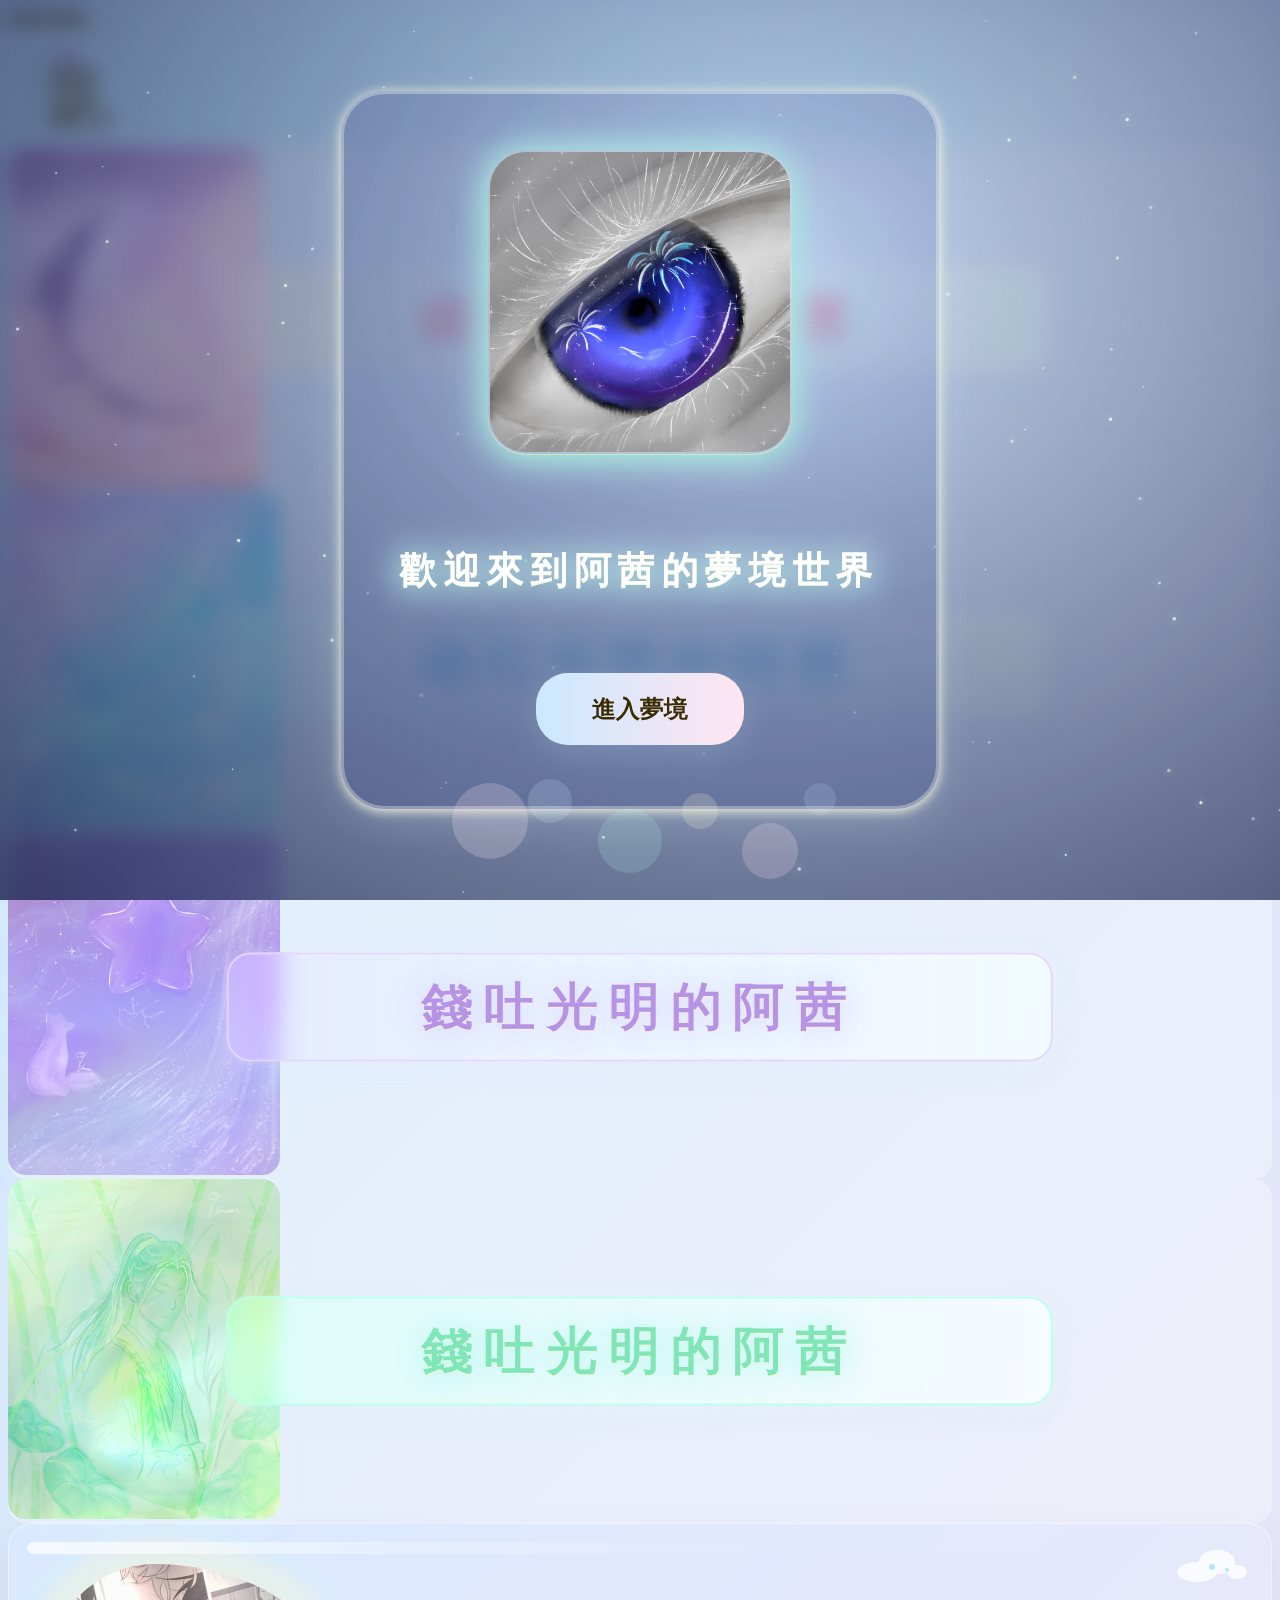
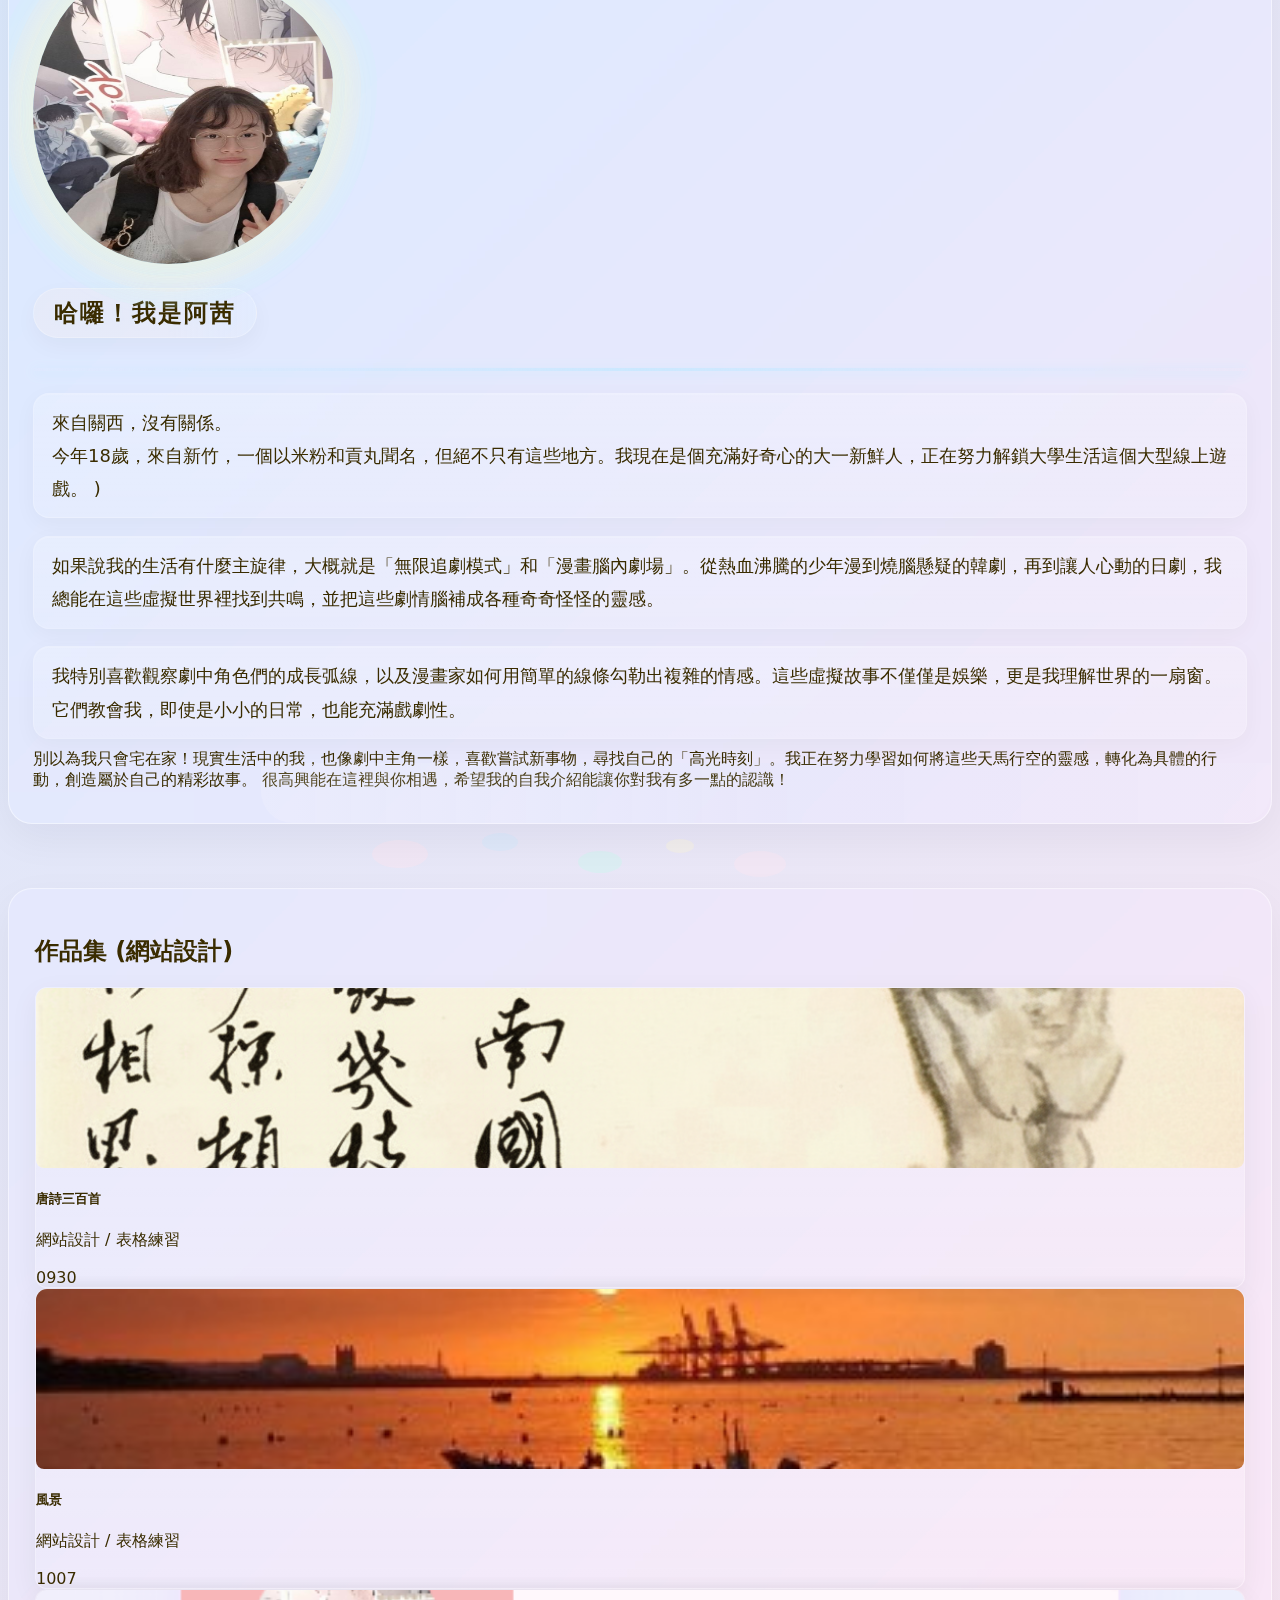
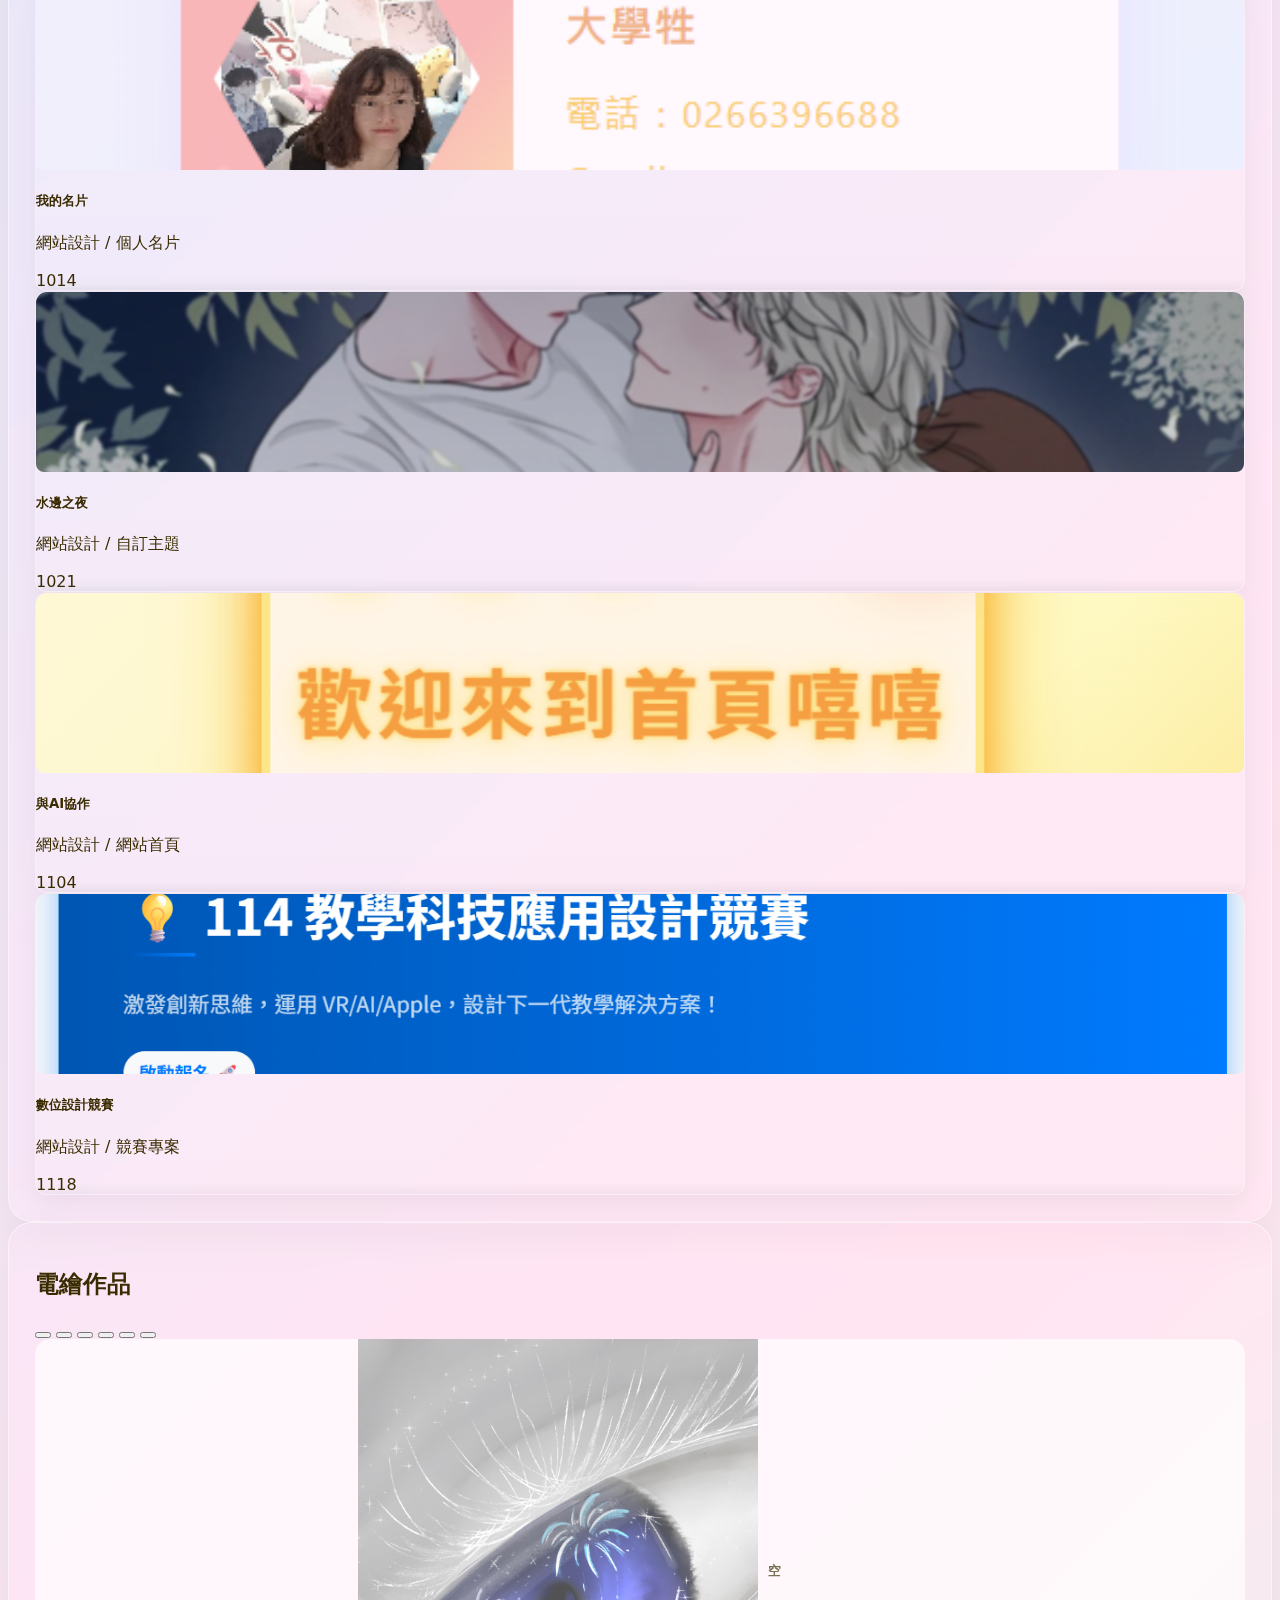
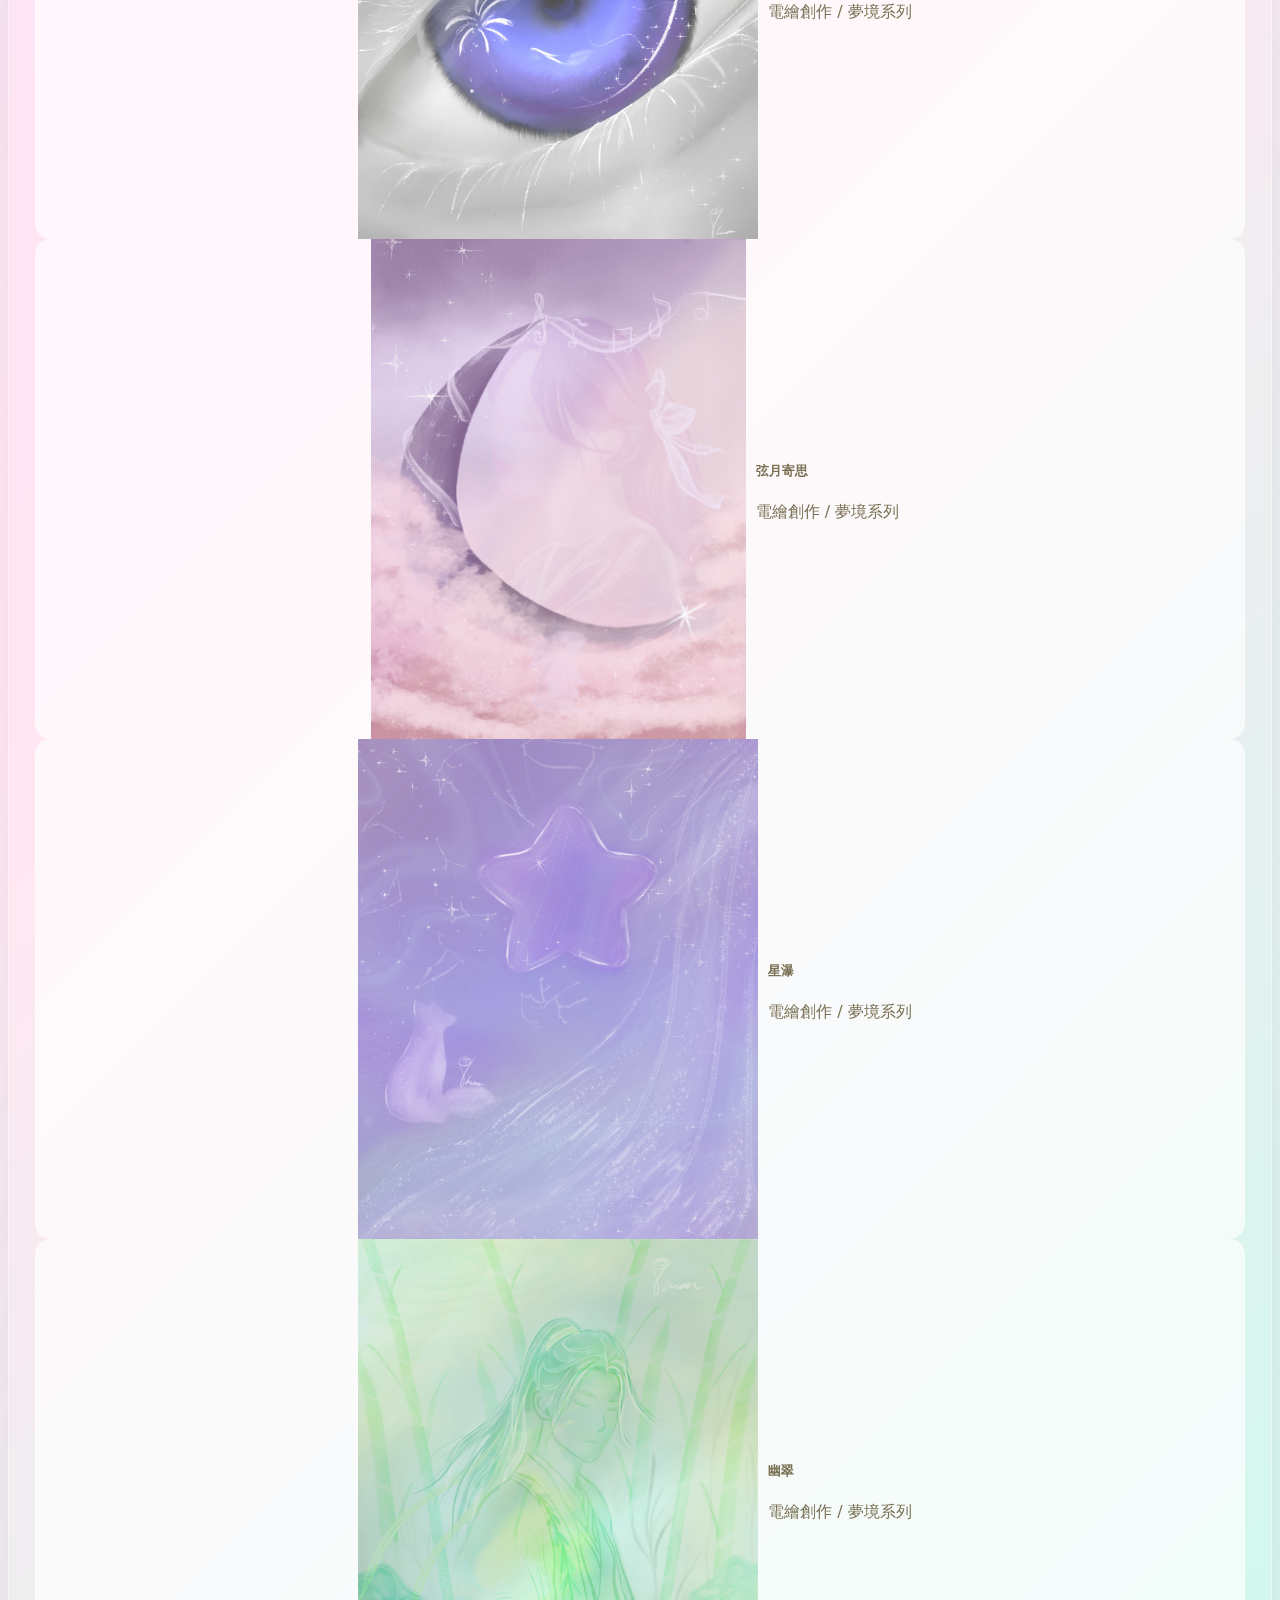
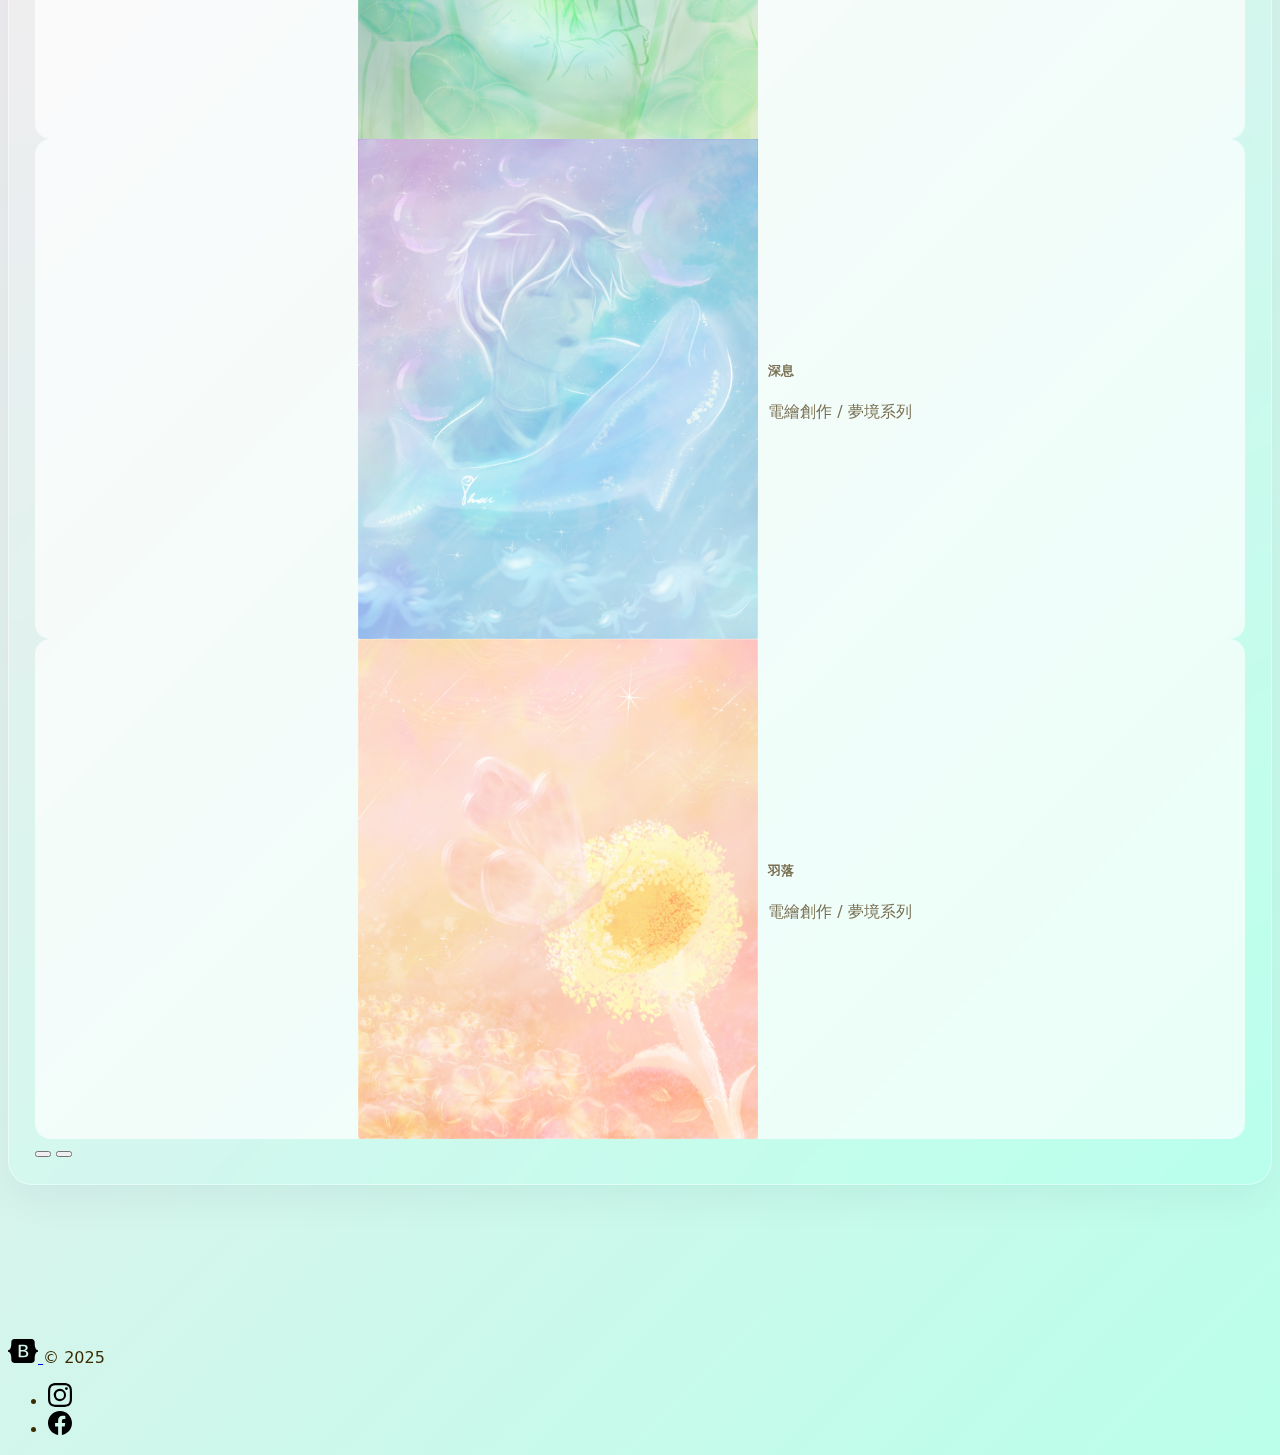
<file: index.html>
<!doctype html>
<html lang="zh-Hant">
  <head>
    <meta charset="utf-8">
    <meta name="viewport" content="width=device-width, initial-scale=1">
    <title>111415008 詹妤茜</title>
    <!--1-->
    <link href="https://cdn.jsdelivr.net/npm/bootstrap@5.3.8/dist/css/bootstrap.min.css" rel="stylesheet" integrity="sha384-sRIl4kxILFvY47J16cr9ZwB07vP4J8+LH7qKQnuqkuIAvNWLzeN8tE5YBujZqJLB" crossorigin="anonymous">
    <!--2-->
    <script src="https://cdn.jsdelivr.net/npm/bootstrap@5.3.8/dist/js/bootstrap.bundle.min.js" integrity="sha384-FKyoEForCGlyvwx9Hj09JcYn3nv7wiPVlz7YYwJrWVcXK/BmnVDxM+D2scQbITxI" crossorigin="anonymous"></script>
    <style>
      :root{
        --accent:#ffe5f0; /* 馬卡龍粉 */
        --accent2:#cbe8ff; /* 馬卡龍藍 */
        --accent3:#baffea; /* 馬卡龍綠 */
        --accent4:#fff9d6; /* 馬卡龍黃 */
        --bg1:linear-gradient(135deg,#cbe8ff 0%, #ffe5f0 60%, #baffea 100%);
        --glass: rgba(203,232,255,0.12);
      }
      body{
        background: var(--bg1);
        color:#3a2c00;
        font-family: "Noto Sans TC", system-ui, -apple-system, "Segoe UI", Roboto, "Helvetica Neue", Arial;
      }
      .intro-card{
        /* 與作品集一致的玻璃樣式：更通透、較細的邊框、較圓角 */
        background: rgba(255,255,255,0.10);
        border: 1px solid rgba(255,255,255,0.48);
        box-shadow: 0 14px 40px rgba(6,18,30,0.05), inset 0 1px 0 rgba(255,255,255,0.04);
        border-radius:24px;
        padding:40px 24px 32px 24px;
        position:relative;
        overflow:hidden;
        backdrop-filter: blur(12px) saturate(130%);
        -webkit-backdrop-filter: blur(12px) saturate(130%);
        transition:box-shadow 0.18s, transform 0.18s;
      }
      .intro-card::after{
        content:'';
        position:absolute;
        left:18px; top:18px;
        width:60%; height:12px;
        background:linear-gradient(90deg,rgba(255,255,255,0.95),rgba(255,255,255,0.3),rgba(255,255,255,0));
        border-radius:8px;
        opacity:0.8;
        z-index:2;
        pointer-events:none;
      }
      .intro-card::before{
        content:'';
        position:absolute;
        right:0; bottom:0;
        width:80%; height:60px;
        background:linear-gradient(90deg,rgba(255,255,255,0.18),rgba(203,232,255,0.10),rgba(255,255,255,0.08));
        border-radius:0 0 32px 32px;
        opacity:0.8;
        z-index:1;
        pointer-events:none;
      }
      .intro-card .cute-cloud{
        position:absolute;
        right:24px; top:18px;
        width:70px; height:40px;
        z-index:2;
        opacity:0.8;
      }
      .intro-avatar {
        width: 100%;
        max-width: 300px;
        aspect-ratio: 1/1;
        border-radius: 50%;
        position: relative;
        z-index: 2;
        box-shadow:
          0 0 0 12px rgba(203,232,255,0.18),
          0 0 0 28px rgba(255,229,214,0.12),
          0 0 0 44px rgba(186,255,234,0.10),
          0 12px 40px rgba(203,232,255,0.22),
          0 0 32px 8px #fff9d6;
        background: radial-gradient(circle at 60% 40%, #ffe5f0 0%, #cbe8ff 60%, #baffea 100%);
        border: none;
        transition: transform 0.2s, box-shadow 0.3s;
        animation: bubbleFloat 3.8s ease-in-out infinite alternate;
      }
      .intro-avatar::after {
        content: '';
        position: absolute;
        left: 12%; top: 8%;
        width: 38px; height: 38px;
        border-radius: 50%;
        background: radial-gradient(circle, #fff9d6 0%, #ffe5f0 80%, transparent 100%);
        opacity: 0.7;
        filter: blur(2px);
        z-index: 3;
        pointer-events: none;
      }
      .intro-avatar::before {
        content: '';
        position: absolute;
        right: 10%; bottom: 10%;
        width: 22px; height: 22px;
        border-radius: 50%;
        background: radial-gradient(circle, #cbe8ff 0%, #fff9d6 80%, transparent 100%);
        opacity: 0.5;
        filter: blur(1.5px);
        z-index: 3;
        pointer-events: none;
      }
      @keyframes bubbleFloat {
        0% { transform: scale(1) translateY(0px); }
        100% { transform: scale(1.04) translateY(-12px); }
      }
      .intro-avatar:hover {
        transform: scale(1.08) rotate(-6deg);
        box-shadow:
          0 0 0 18px rgba(203,232,255,0.22),
          0 0 0 36px rgba(255,229,214,0.16),
          0 0 0 56px rgba(186,255,234,0.14),
          0 24px 60px var(--accent2),
          0 0 48px 12px #fff9d6;
      }
      /* 導覽列馬卡龍漸層 */
      .navbar{
        background: linear-gradient(90deg, rgba(203,232,255,0.18) 0%, rgba(255,229,214,0.12) 60%, rgba(255,249,214,0.10) 100%) !important;
        box-shadow: 0 2px 12px rgba(203,232,255,0.08);
        border-radius: 16px;
        border: 1px solid rgba(255,255,255,0.18);
        backdrop-filter: blur(7px) saturate(120%) contrast(102%);
        -webkit-backdrop-filter: blur(7px) saturate(120%) contrast(102%);
        background-clip: padding-box;
        opacity: 0.93;
      }
      .navbar .navbar-brand,
      .navbar .nav-link,
      .navbar .navbar-toggler {
        color: #3a2c00 !important;
        font-weight: 700;
        text-shadow: 0 2px 8px #fff9d6;
      }
      .navbar .nav-link.active {
        color: #8a69af !important;
        background: rgba(255,255,255,0.18);
        border-radius: 8px;
      }
      .navbar .nav-link.disabled {
        color: #bdbdbd !important;
      }
      .accent-title{
        color:#3a2c00;
        /* 透明的圓形標題，協和整體玻璃感 */
        background: linear-gradient(90deg, rgba(255,229,214,0.14) 60%, rgba(203,232,255,0.08) 100%);
        display:inline-block;
        padding:8px 20px;
        font-weight:900;
        font-size:1.5rem;
        border-radius:999px;
        border: 1px solid rgba(255,255,255,0.24);
        backdrop-filter: blur(6px) saturate(120%);
        -webkit-backdrop-filter: blur(6px) saturate(120%);
        box-shadow: 0 8px 22px rgba(6,18,30,0.04);
        letter-spacing:2px;
        margin-bottom:8px;
        text-shadow:0 2px 6px rgba(203,232,255,0.12);
      }
      .intro-text{
        color:#3a2c00;
        line-height:1.85;
        font-size:1.12rem;
        /* 更透：降低 alpha，保持輕微漸層增加層次 */
        background: linear-gradient(180deg, rgba(255,255,255,0.12), rgba(255,255,255,0.04));
        border-radius:16px;
        padding:12px 18px;
        margin-bottom:10px;
        box-shadow: 0 6px 22px rgba(10,20,30,0.04), inset 0 1px 0 rgba(255,255,255,0.14);
        position:relative;
        z-index:1;
        backdrop-filter: blur(10px) saturate(140%) contrast(102%);
        -webkit-backdrop-filter: blur(10px) saturate(140%) contrast(102%);
        border: 1px solid rgba(255,255,255,0.24);
        background-clip: padding-box;
        transition: transform 0.18s ease, box-shadow 0.18s ease;
      }

      /* subtle lift on hover (optional) */
      .intro-avatar {
        width: 100%;
        max-width: 300px;
        aspect-ratio: 1/1;
        border-radius: 40% 60% 55% 45% / 50% 40% 60% 50%; /* dreamy blob shape */
        position: relative;
        z-index: 2;
        box-shadow:
          0 0 0 12px rgba(203,232,255,0.18),
          0 0 0 28px rgba(255,229,214,0.12),
          0 0 0 44px rgba(186,255,234,0.10),
          0 12px 40px rgba(203,232,255,0.22),
          0 0 32px 8px #fff9d6;
        background: radial-gradient(circle at 60% 40%, #ffe5f0 0%, #cbe8ff 60%, #baffea 100%);
        border: none;
        transition: transform 0.2s, box-shadow 0.3s, border-radius 1.2s cubic-bezier(.22,.9,.35,1);
        animation: bubbleFloat 3.8s ease-in-out infinite alternate;
      }
      .intro-avatar:hover {
        border-radius: 60% 40% 45% 55% / 40% 60% 50% 50%;
        transform: scale(1.08) rotate(-6deg);
        box-shadow:
          0 0 0 18px rgba(203,232,255,0.22),
          0 0 0 36px rgba(255,229,214,0.16),
          0 0 0 56px rgba(186,255,234,0.14),
          0 24px 60px var(--accent2),
          0 0 48px 12px #fff9d6;
      }
      

      .portfolio-card::after{
        content:'';
        position:absolute;
        left:0; right:0; bottom:0;
        height:12px;
        background: linear-gradient(180deg, rgba(0,0,0,0.00), rgba(6,18,30,0.04));
        pointer-events:none;
        z-index:1;
      }

      .portfolio-card:hover{ transform: translateY(-6px); box-shadow: 0 18px 46px rgba(6,18,30,0.10); }
      .portfolio-card .card-body{ background: transparent; position:relative; z-index:2; }
      .portfolio-card .card-footer{ background: transparent; position:relative; z-index:2; border-top:1px solid rgba(255,255,255,0.03); }
      .portfolio-img{ width:100%; height:180px; object-fit:cover; border-radius:8px; display:block; }
      /* 讓 .content（作品集外層）與自我介紹卡更協和的玻璃樣式 */
      .content{
        background: rgba(255,255,255,0.10);
        border: 1px solid rgba(255,255,255,0.48);
        border-radius: 24px;
        padding: 26px;
        box-shadow: 0 14px 40px rgba(6,18,30,0.05), inset 0 1px 0 rgba(255,255,255,0.04);
        backdrop-filter: blur(12px) saturate(130%);
        -webkit-backdrop-filter: blur(12px) saturate(130%);
        transition: transform 0.18s ease, box-shadow 0.18s ease;
      }
     
      .futuristic-hr{
        height:3px; background:linear-gradient(90deg, rgba(203,232,255,0), var(--accent2), rgba(203,232,255,0));
        border-radius:2px; margin:22px 0;
        box-shadow:0 2px 12px var(--accent2);
      }
      /* Capybara intro overlay styles */
      #capybara-overlay{
        position:fixed; inset:0; display:flex; align-items:center; justify-content:center;
        background: rgba(10,16,22,0.28); z-index:9999; -webkit-backdrop-filter: blur(6px); backdrop-filter: blur(6px);
      }
      .capybara-card{ position:relative; width:360px; max-width:90%; text-align:center; }
      .capybara-svg{ width:320px; height:auto; display:block; margin:0 auto 8px; filter: drop-shadow(0 8px 18px rgba(0,0,0,0.12)); }
      #bills-container{ position:absolute; left:0; right:0; top:6px; bottom:0; pointer-events:none; }
      .bill{
        position:absolute; left:50%; transform:translateX(-50%) translateY(0) rotate(0deg);
        width:56px; height:28px; background:linear-gradient(90deg,#dff7d9,#b6f09a); color:#083; border-radius:6px; display:flex; align-items:center; justify-content:center; font-weight:700; box-shadow:0 6px 18px rgba(8,20,10,0.12);
      }
      .bill::after{ content:'$'; color:#1a6b2b; font-size:18px; }
      @keyframes sprayUp {
        0%{ opacity:0; transform:translateX(var(--dx)) translateY(0) rotate(var(--r)); }
        8%{ opacity:1; }
        100%{ opacity:0; transform:translateX(calc(var(--dx) + var(--wx))) translateY(-420px) rotate(calc(var(--r) + 720deg)); }
      }
      #capybara-skip{ position:fixed; right:18px; top:18px; z-index:10001; background:rgba(255,255,255,0.14); border:1px solid rgba(255,255,255,0.24); color:#1b1b1b; padding:8px 12px; border-radius:10px; backdrop-filter: blur(4px); }
      @media (max-width:767.98px){
        .intro-avatar{max-width:120px;margin:auto;display:block}
        .intro-card{padding:18px 6px;}
      }
      .portfolio-card{
        /* simple glass card style */
        background: linear-gradient(180deg, rgba(255,255,255,0.08), rgba(255,255,255,0.02));
        border: 1px solid rgba(255,255,255,0.22);
        border-radius:12px;
        overflow:hidden;
        position:relative;
        backdrop-filter: blur(10px) saturate(140%) contrast(98%);
        -webkit-backdrop-filter: blur(10px) saturate(140%) contrast(98%);
        box-shadow: 0 8px 28px rgba(6,18,30,0.06), inset 0 1px 0 rgba(255,255,255,0.06);
        transition: transform 0.18s ease, box-shadow 0.18s ease;
      }
      .portfolio-card:hover{
        transform: translateY(-6px);
        box-shadow: 0 18px 46px rgba(6,18,30,0.10);
      }

     /* 修改後的輪播容器樣式 */
.artwork-container {
  width: 100%;
  height: 500px; 
  display: flex;
  align-items: center;
  justify-content: center;
  /* 移除 #1a1a1a，改用與你網頁一致的半透明玻璃感或直接透明 */
  background: rgba(255, 255, 255, 0.5); 
  border-radius: 15px;
  backdrop-filter: blur(5px); /* 加入微磨砂感 */
}

/* 確保圖片外框也沒有背景色 */
.carousel-inner {
  background-color: transparent !important;
}

/* 核心：完整展示圖片且不裁切 */
.artwork-display {
  max-width: 100%;
  max-height: 100%;
  object-fit: contain; /* 圖片完整顯示 */
}

/* 加快切換時的滑動過渡速度 */
.carousel-item {
  transition: transform 0.5s ease-in-out;
}

.carousel-caption {
  /* 改用淺色的馬卡龍藍或粉色背景，並把文字調深 */
  background: transparent; 
  color: #3a2c00; 
  border-radius: 12px;
  padding: 10px;
}

.carousel-caption h5 {
  font-weight: 700;
  color: #3a2c00;
}
    </style>
  </head>
  <body>
    <!-- 夢境世界進場頁面 -->
<div id="dream-intro" style="position:fixed;z-index:99999;inset:0;display:flex;align-items:center;justify-content:center;background:radial-gradient(ellipse at 60% 30%,rgba(80,120,180,0.18) 0%,rgba(30,40,80,0.82) 100%);backdrop-filter:blur(10px) saturate(120%);">
  <canvas id="dream-stars" width="1920" height="1080" style="position:absolute;inset:0;width:100vw;height:100vh;z-index:1;pointer-events:none;"></canvas>
  <div style="position:relative;z-index:2;text-align:center;max-width:98vw;">
    <div style="display:inline-block;padding:3.5rem 3.5rem 3.8rem 3.5rem;background:rgba(255,255,255,0.18);border-radius:44px;backdrop-filter:blur(22px) saturate(150%);-webkit-backdrop-filter:blur(22px) saturate(150%);box-shadow:0 12px 40px rgba(203,232,255,0.22),0 2px 12px #fff9d6;border:3px solid rgba(255,255,255,0.32);display:flex;flex-direction:column;align-items:center;gap:2.6rem;">
      <img src="空.jpeg" alt="夢境背景" style="width:300px;height:300px;object-fit:cover;object-position:center;border-radius:38px;box-shadow:0 4px 32px #baffea,0 1px 0 #fff9d6,0 0 40px #cbe8ff;filter:brightness(0.92) saturate(120%) blur(0.5px);margin-bottom:1.6rem;border:2px solid rgba(255,255,255,0.32);background:rgba(255,255,255,0.12);">
      <h1 style="font-size:2.3rem;color:#fff;text-shadow:0 4px 32px #baffea,0 1px 0 #fff9d6,0 0 40px #cbe8ff;font-weight:900;letter-spacing:0.18em;margin-bottom:1.6rem;">歡迎來到阿茜的夢境世界</h1>
      <button id="enter-dream-btn" style="padding:20px 56px;font-size:1.5rem;border-radius:32px;border:none;background:linear-gradient(90deg,#cbe8ff 0%,#ffe5f0 100%);color:#3a2c00;font-weight:700;box-shadow:0 8px 32px rgba(203,232,255,0.18);transition:transform 0.18s,box-shadow 0.18s;cursor:pointer;backdrop-filter:blur(8px) saturate(120%);-webkit-backdrop-filter:blur(8px) saturate(120%);margin-top:0.7rem;">進入夢境</button>
    </div>
    <div class="dreamy-bubbles" style="position:absolute;left:50%;top:100%;transform:translate(-50%,-40%);width:420px;height:120px;pointer-events:none;z-index:1;">
      <svg width="420" height="120" viewBox="0 0 420 120" fill="none" xmlns="http://www.w3.org/2000/svg">
        <circle cx="60" cy="60" r="38" fill="#ffe5f0" opacity="0.22"/>
        <circle cx="120" cy="40" r="22" fill="#cbe8ff" opacity="0.18"/>
        <circle cx="200" cy="80" r="32" fill="#baffea" opacity="0.16"/>
        <circle cx="270" cy="50" r="18" fill="#fff9d6" opacity="0.19"/>
        <circle cx="340" cy="90" r="28" fill="#ffe5f0" opacity="0.21"/>
        <circle cx="390" cy="38" r="16" fill="#cbe8ff" opacity="0.15"/>
      </svg>
    </div>
  </div>
</div>
<script>
  // 夢境星點效果
  (function(){
    var canvas = document.getElementById('dream-stars');
    if(canvas){
      var ctx = canvas.getContext('2d');
      var w = canvas.width = window.innerWidth;
      var h = canvas.height = window.innerHeight;
      var stars = [];
      for(var i=0;i<80;i++){
        stars.push({
          x: Math.random()*w,
          y: Math.random()*h,
          r: Math.random()*1.2+0.6,
          o: Math.random()*0.5+0.3
        });
      }
      function draw(){
        ctx.clearRect(0,0,w,h);
        for(var i=0;i<stars.length;i++){
          var s = stars[i];
          ctx.beginPath();
          ctx.arc(s.x,s.y,s.r,0,2*Math.PI);
          ctx.fillStyle = 'rgba(255,255,255,'+s.o+')';
          ctx.shadowColor = '#baffea';
          ctx.shadowBlur = 8;
          ctx.fill();
        }
      }
      draw();
      window.addEventListener('resize',function(){
        w = canvas.width = window.innerWidth;
        h = canvas.height = window.innerHeight;
        draw();
      });
    }
  })();
  document.addEventListener('DOMContentLoaded',function(){
    var btn = document.getElementById('enter-dream-btn');
    var intro = document.getElementById('dream-intro');
    var capybara = document.getElementById('capybara-overlay');
    if(btn && intro){
      btn.addEventListener('click',function(){ 
        intro.style.display='none';
        if(capybara){
          capybara.style.display='flex';
          setTimeout(function(){ capybara.style.display='none'; }, 5200);
        }
      });
    }
  });
</script>
    <!-- Capybara intro overlay (plays on page load, ~5s) -->
    <div id="capybara-overlay" aria-hidden="true" style="display:none;">
      <div class="capybara-card">
        <!-- capybara photo (replaces inline SVG) -->
        <img src="水豚.png" class="capybara-svg" alt="水豚" loading="eager" />
        <div id="bills-container"></div>
      </div>
      <button id="capybara-skip" aria-label="skip animation">跳過</button>
    </div>
   
    <!--導覽-->
<nav class="navbar navbar-expand-lg bg-body-tertiary">
  <div class="container-fluid">
    <a class="navbar-brand" href="#dream-intro">阿茜的網站</a>
    <button class="navbar-toggler" type="button" data-bs-toggle="collapse" data-bs-target="#navbarSupportedContent" aria-controls="navbarSupportedContent" aria-expanded="false" aria-label="Toggle navigation">
      <span class="navbar-toggler-icon"></span>
    </button>
    <div class="collapse navbar-collapse" id="navbarSupportedContent">
      <ul class="navbar-nav me-auto mb-2 mb-lg-0">
        <li class="nav-item">
          <a class="nav-link active" aria-current="page" href="#">首頁</a>
        </li>
        <li class="nav-item">
          <a class="nav-link" href="#intro-card">認識我</a>
        </li>
        <li class="nav-item">
          <a class="nav-link" href="#section-portfolio">作品集</a>
        </li>
        <li class="nav-item">
          <a class="nav-link" href="#footer-contact">聯繫方式</a>
        </li>
      </ul>
    </div>
  </div>
</nav>
    <!--BANNER-->
<style>
  .banner-img {
    height: 340px;
    object-fit: cover;
    filter: brightness(1.08) blur(0.5px) saturate(120%);
    border-radius: 18px;
    box-shadow: 0 8px 32px rgba(203,232,255,0.18);
    position: relative;
    z-index: 1;
  }
  .carousel-item::before {
    content: '';
    position: absolute;
    left: 0; top: 0; right: 0; bottom: 0;
    border-radius: 18px;
    background: rgba(255,255,255,0.32);
    z-index: 2;
    pointer-events: none;
  }
  .banner-caption {
    position: absolute;
    left: 50%; top: 50%; transform: translate(-50%,-50%);
    min-width: 60%; max-width: 90%;
    padding: 18px 32px;
    display: flex; align-items: center; justify-content: center;
    pointer-events: none;
    font-family: 'Noto Sans TC', system-ui;
    font-size: 3.2rem;
    font-weight: 900;
    color: #fff;
    text-shadow: 0 2px 32px #baffea, 0 1px 0 #fff9d6, 0 0 40px #cbe8ff;
    border-radius: 24px;
    opacity: 0.96;
    letter-spacing: 0.22em;
    z-index: 2;
    backdrop-filter: blur(12px) saturate(140%) contrast(110%);
    -webkit-backdrop-filter: blur(12px) saturate(140%) contrast(110%);
    box-shadow: 0 8px 32px rgba(203,232,255,0.22), 0 2px 12px rgba(255,255,255,0.18);
    border: 1.5px solid rgba(255,255,255,0.38);
    background: linear-gradient(90deg, rgba(255,229,214,0.22) 0%, rgba(203,232,255,0.18) 100%);
  }
  .banner-caption.banner-pink {
    background: linear-gradient(90deg, rgba(255,229,214,0.32) 0%, rgba(255,255,255,0.18) 100%);
    color: #e48fa3;
    text-shadow: 0 2px 32px #ffe5f0, 0 1px 0 #fff9d6, 0 0 40px #cbe8ff;
    border: 2px solid #ffe5f0;
  }
  .banner-caption.banner-blue {
    background: linear-gradient(90deg, rgba(203,232,255,0.32) 0%, rgba(255,255,255,0.18) 100%);
    color: #6bb7e4;
    text-shadow: 0 2px 32px #cbe8ff, 0 1px 0 #fff9d6, 0 0 40px #baffea;
    border: 2px solid #cbe8ff;
  }
  .banner-caption.banner-purple {
    background: linear-gradient(90deg, rgba(220,200,255,0.32) 0%, rgba(255,255,255,0.18) 100%);
    color: #b48fe4;
    text-shadow: 0 2px 32px #e5d6ff, 0 1px 0 #fff9d6, 0 0 40px #cbe8ff;
    border: 2px solid #e5d6ff;
  }
  .banner-caption.banner-green {
    background: linear-gradient(90deg, rgba(186,255,234,0.32) 0%, rgba(255,255,255,0.18) 100%);
    color: #7be4b4;
    text-shadow: 0 2px 32px #baffea, 0 1px 0 #fff9d6, 0 0 40px #cbe8ff;
    border: 2px solid #baffea;
  }
  .carousel-item { position: relative; }
</style>
</style>
<div id="carouselExampleSlidesOnly" class="carousel slide" data-bs-ride="carousel">
  <div class="carousel-inner">
    <div class="carousel-item active" data-bs-interval="1200">
      <img src="粉.jpeg" class="d-block w-100 banner-img" alt="...">
      <div class="banner-caption banner-pink">錢吐光明的阿茜</div>
    </div>
    <div class="carousel-item" data-bs-interval="1200">
      <img src="藍.jpeg" class="d-block w-100 banner-img" alt="...">
      <div class="banner-caption banner-blue">錢吐光明的阿茜</div>
    </div>
    <div class="carousel-item" data-bs-interval="1200">
      <img src="紫.jpeg" class="d-block w-100 banner-img" alt="...">
      <div class="banner-caption banner-purple">錢吐光明的阿茜</div>
    </div>
    <div class="carousel-item" data-bs-interval="1200">
      <img src="綠.jpeg" class="d-block w-100 banner-img" alt="...">
      <div class="banner-caption banner-green">錢吐光明的阿茜</div>
    </div>
  </div>
</div>
    <!--主要-->
<main>
  <section class="py-5">
    <div class="container intro-card" id="intro-card">
      <svg class="cute-cloud" viewBox="0 0 70 40" fill="none" xmlns="http://www.w3.org/2000/svg">
        <ellipse cx="20" cy="30" rx="20" ry="10" fill="#fff" />
        <ellipse cx="40" cy="20" rx="18" ry="12" fill="#fff" />
        <ellipse cx="60" cy="30" rx="10" ry="7" fill="#fff" />
        <circle cx="35" cy="25" r="3" fill="#aee2ff" />
        <circle cx="50" cy="28" r="2" fill="#aee2ff" />
      </svg>
      <div class="row align-items-center">
        <div class="col-md-4 text-center mb-4 mb-md-0">
          <img src="我的照片.jpeg" alt="阿茜的照片" class="intro-avatar img-fluid">
        </div>
        <div class="col-md-8">
          <h2 class="accent-title">哈囉！我是阿茜</h2>
          <div class="futuristic-hr"></div>
          <p class="intro-text">來自關西，沒有關係。<br>今年18歲，來自新竹，一個以米粉和貢丸聞名，但絕不只有這些地方。我現在是個充滿好奇心的大一新鮮人，正在努力解鎖大學生活這個大型線上遊戲。
)</p>
          <p class="intro-text">如果說我的生活有什麼主旋律，大概就是「無限追劇模式」和「漫畫腦內劇場」。從熱血沸騰的少年漫到燒腦懸疑的韓劇，再到讓人心動的日劇，我總能在這些虛擬世界裡找到共鳴，並把這些劇情腦補成各種奇奇怪怪的靈感。
</p>
          <p class="intro-text">我特別喜歡觀察劇中角色們的成長弧線，以及漫畫家如何用簡單的線條勾勒出複雜的情感。這些虛擬故事不僅僅是娛樂，更是我理解世界的一扇窗。它們教會我，即使是小小的日常，也能充滿戲劇性。
</p>別以為我只會宅在家！現實生活中的我，也像劇中主角一樣，喜歡嘗試新事物，尋找自己的「高光時刻」。我正在努力學習如何將這些天馬行空的靈感，轉化為具體的行動，創造屬於自己的精彩故事。
很高興能在這裡與你相遇，希望我的自我介紹能讓你對我有多一點的認識！
        </div>
      </div>
    </div>
  </section>

  <div class="bubble-divider my-4" aria-hidden="true">
    <svg width="100%" height="60" viewBox="0 0 600 60" fill="none" xmlns="http://www.w3.org/2000/svg">
      <ellipse cx="60" cy="30" rx="28" ry="14" fill="#ffe5f0" opacity="0.38" />
      <ellipse cx="160" cy="18" rx="18" ry="9" fill="#cbe8ff" opacity="0.32" />
      <ellipse cx="260" cy="38" rx="22" ry="11" fill="#baffea" opacity="0.28" />
      <ellipse cx="340" cy="22" rx="14" ry="7" fill="#fff9d6" opacity="0.32" />
      <ellipse cx="420" cy="40" rx="26" ry="13" fill="#ffe5f0" opacity="0.36" />
    </svg>
  </div>

  <div class="container mb-5">
    
    <div class="content mb-5" id="section-portfolio">
      <h2 class="mb-4">作品集 (網站設計)</h2>
      <div class="row row-cols-1 row-cols-md-3 g-4">
        <div class="col">
          <div class="card card-tech h-100 portfolio-card">
            <div class="card-body position-relative">
              <a href="https://s111415008-cell.github.io/0930/" target="_blank" rel="noopener" class="stretched-link"></a>
              <img src="0930/pic2.png" alt="0930" class="portfolio-img mb-3">
              <h5 class="card-title">唐詩三百首</h5>
              <p class="card-text text-muted">網站設計 / 表格練習</p>
            </div>
            <div class="card-footer bg-transparent border-top-0 text-muted">0930</div>
          </div>
        </div>
        <div class="col">
          <div class="card card-tech h-100 portfolio-card">
            <div class="card-body position-relative">
              <a href="https://s111415008-cell.github.io/1007/" target="_blank" rel="noopener" class="stretched-link"></a>
              <img src="1007/pic1.jpg" alt="1007" class="portfolio-img mb-3">
              <h5 class="card-title">風景</h5>
              <p class="card-text text-muted">網站設計 / 表格練習</p>
            </div>
            <div class="card-footer bg-transparent border-top-0 text-muted">1007</div>
          </div>
        </div>
        <div class="col">
          <div class="card card-tech h-100 portfolio-card">
            <div class="card-body position-relative">
              <a href="https://s111415008-cell.github.io/1014/" target="_blank" rel="noopener" class="stretched-link"></a>
              <img src="123.png" alt="1014" class="portfolio-img mb-3">
              <h5 class="card-title">我的名片</h5>
              <p class="card-text text-muted">網站設計 / 個人名片</p>
            </div>
            <div class="card-footer bg-transparent border-top-0 text-muted">1014</div>
          </div>
        </div>
        <div class="col">
          <div class="card card-tech h-100 portfolio-card">
            <div class="card-body position-relative">
              <a href="https://s111415008-cell.github.io/1021/" target="_blank" rel="noopener" class="stretched-link"></a>
              <img src="520.png" alt="1021" class="portfolio-img mb-3">
              <h5 class="card-title">水邊之夜</h5>
              <p class="card-text text-muted">網站設計 / 自訂主題</p>
            </div>
            <div class="card-footer bg-transparent border-top-0 text-muted">1021</div>
          </div>
        </div>
        <div class="col">
          <div class="card card-tech h-100 portfolio-card">
            <div class="card-body position-relative">
              <a href="https://s111415008-cell.github.io/1104/" target="_blank" rel="noopener" class="stretched-link"></a>
              <img src="789.png" alt="1104" class="portfolio-img mb-3">
              <h5 class="card-title">與AI協作</h5>
              <p class="card-text text-muted">網站設計 / 網站首頁</p>
            </div>
            <div class="card-footer bg-transparent border-top-0 text-muted">1104</div>
          </div>
        </div>
        <div class="col">
          <div class="card card-tech h-100 portfolio-card">
            <div class="card-body position-relative">
              <a href="https://s111415008-cell.github.io/1118/" target="_blank" rel="noopener" class="stretched-link"></a>
              <img src="456.png" alt="1118" class="portfolio-img mb-3">
              <h5 class="card-title">數位設計競賽</h5>
              <p class="card-text text-muted">網站設計 / 競賽專案</p>
            </div>
            <div class="card-footer bg-transparent border-top-0 text-muted">1118</div>
          </div>
        </div>
      </div>
    </div>

    <div class="content" id="section-artworks">
      <h2 class="mb-4">電繪作品</h2>
      <div id="artCarousel" class="carousel slide" data-bs-ride="carousel" data-bs-interval="1000">
        <div class="carousel-indicators">
          <button type="button" data-bs-target="#artCarousel" data-bs-slide-to="0" class="active"></button>
          <button type="button" data-bs-target="#artCarousel" data-bs-slide-to="1"></button>
          <button type="button" data-bs-target="#artCarousel" data-bs-slide-to="2"></button>
          <button type="button" data-bs-target="#artCarousel" data-bs-slide-to="3"></button>
          <button type="button" data-bs-target="#artCarousel" data-bs-slide-to="4"></button>
          <button type="button" data-bs-target="#artCarousel" data-bs-slide-to="5"></button>
        </div>

        <div class="carousel-inner shadow-sm rounded ">
          <div class="carousel-item active">
            <div class="artwork-container">
              <img src="空.jpeg" class="artwork-display" alt="空">
              <div class="carousel-caption d-none d-md-block bg-dark bg-opacity-50 rounded">
                <h5>空</h5>
                <p>電繪創作 / 夢境系列</p>
              </div>
            </div>
          </div>
          <div class="carousel-item">
            <div class="artwork-container">
              <img src="粉.jpeg" class="artwork-display" alt="弦月寄思">
              <div class="carousel-caption d-none d-md-block bg-dark bg-opacity-50 rounded">
                <h5>弦月寄思</h5>
                <p>電繪創作 / 夢境系列</p>
              </div>
            </div>
          </div>
          <div class="carousel-item">
            <div class="artwork-container">
              <img src="紫.jpeg" class="artwork-display" alt="星瀑">
              <div class="carousel-caption d-none d-md-block bg-dark bg-opacity-50 rounded">
                <h5>星瀑</h5>
                <p>電繪創作 / 夢境系列</p>
              </div>
            </div>
          </div>
          <div class="carousel-item">
            <div class="artwork-container">
              <img src="綠.jpeg" class="artwork-display" alt="幽翠">
              <div class="carousel-caption d-none d-md-block bg-dark bg-opacity-50 rounded">
                <h5>幽翠</h5>
                <p>電繪創作 / 夢境系列</p>
              </div>
            </div>
          </div>
          <div class="carousel-item">
            <div class="artwork-container">
              <img src="藍.jpeg" class="artwork-display" alt="深息">
              <div class="carousel-caption d-none d-md-block bg-dark bg-opacity-50 rounded">
                <h5>深息</h5>
                <p>電繪創作 / 夢境系列</p>
              </div>
            </div>
          </div>
          <div class="carousel-item">
            <div class="artwork-container">
              <img src="蝴蝶.jpeg" class="artwork-display" alt="羽落">
              <div class="carousel-caption d-none d-md-block bg-dark bg-opacity-50 rounded">
                <h5>羽落</h5>
                <p>電繪創作 / 夢境系列</p>
              </div>
            </div>
          </div>
        </div>

        <button class="carousel-control-prev" type="button" data-bs-target="#artCarousel" data-bs-slide="prev">
          <span class="carousel-control-prev-icon"></span>
        </button>
        <button class="carousel-control-next" type="button" data-bs-target="#artCarousel" data-bs-slide="next">
          <span class="carousel-control-next-icon"></span>
        </button>
      </div>
    </div>
  </div> 

   

   
    </main>
    <!--footer-->
   <svg xmlns="http://www.w3.org/2000/svg" class="d-none">
      <symbol id="bootstrap" viewBox="0 0 118 94">
        <title>Bootstrap</title>
        <path
          fill-rule="evenodd"
          clip-rule="evenodd"
          d="M24.509 0c-6.733 0-11.715 5.893-11.492 12.284.214 6.14-.064 14.092-2.066 20.577C8.943 39.365 5.547 43.485 0 44.014v5.972c5.547.529 8.943 4.649 10.951 11.153 2.002 6.485 2.28 14.437 2.066 20.577C12.794 88.106 17.776 94 24.51 94H93.5c6.733 0 11.714-5.893 11.491-12.284-.214-6.14.064-14.092 2.066-20.577 2.009-6.504 5.396-10.624 10.943-11.153v-5.972c-5.547-.529-8.934-4.649-10.943-11.153-2.002-6.484-2.28-14.437-2.066-20.577C105.214 5.894 100.233 0 93.5 0H24.508zM80 57.863C80 66.663 73.436 72 62.543 72H44a2 2 0 01-2-2V24a2 2 0 012-2h18.437c9.083 0 15.044 4.92 15.044 12.474 0 5.302-4.01 10.049-9.119 10.88v.277C75.317 46.394 80 51.21 80 57.863zM60.521 28.34H49.948v14.934h8.905c6.884 0 10.68-2.772 10.68-7.727 0-4.643-3.264-7.207-9.012-7.207zM49.948 49.2v16.458H60.91c7.167 0 10.964-2.876 10.964-8.281 0-5.406-3.903-8.178-11.425-8.178H49.948z"
        ></path>
      </symbol>
      <symbol id="facebook" viewBox="0 0 16 16">
    
       <path
          d="M16 8.049c0-4.446-3.582-8.05-8-8.05C3.58 0-.002 3.603-.002 8.049c0 4.017 2.926 7.347 6.75 7.951v-5.625h-2.03V8.049H6.75V6.275c0-2.017 1.195-3.131 3.022-3.131.876 0 1.791.157 1.791.157v1.98h-1.009c-.993 0-1.303.621-1.303 1.258v1.51h2.218l-.354 2.326H9.25V16c3.824-.604 6.75-3.934 6.75-7.951z"
        ></path>
      </symbol>
      <symbol id="instagram" viewBox="0 0 16 16">
    
        <path
          d="M8 0C5.829 0 5.556.01 4.703.048 3.85.088 3.269.222 2.76.42a3.917 3.917 0 0 0-1.417.923A3.927 3.927 0 0 0 .42 2.76C.222 3.268.087 3.85.048 4.7.01 5.555 0 5.827 0 8.001c0 2.172.01 2.444.048 3.297.04.852.174 1.433.372 1.942.205.526.478.972.923 1.417.444.445.89.719 1.416.923.51.198 1.09.333 1.942.372C5.555 15.99 5.827 16 8 16s2.444-.01 3.298-.048c.851-.04 1.434-.174 1.943-.372a3.916 3.916 0 0 0 1.416-.923c.445-.445.718-.891.923-1.417.197-.509.332-1.09.372-1.942C15.99 10.445 16 10.173 16 8s-.01-2.445-.048-3.299c-.04-.851-.175-1.433-.372-1.941a3.926 3.926 0 0 0-.923-1.417A3.911 3.911 0 0 0 13.24.42c-.51-.198-1.092-.333-1.943-.372C10.443.01 10.172 0 7.998 0h.003zm-.717 1.442h.718c2.136 0 2.389.007 3.232.046.78.035 1.204.166 1.486.275.373.145.64.319.92.599.28.28.453.546.598.92.11.281.24.705.275 1.485.039.843.047 1.096.047 3.231s-.008 2.389-.047 3.232c-.035.78-.166 1.203-.275 1.485a2.47 2.47 0 0 1-.599.919c-.28.28-.546.453-.92.598-.28.11-.704.24-1.485.276-.843.038-1.096.047-3.232.047s-2.39-.009-3.233-.047c-.78-.036-1.203-.166-1.485-.276a2.478 2.478 0 0 1-.92-.598 2.48 2.48 0 0 1-.6-.92c-.109-.281-.24-.705-.275-1.485-.038-.843-.046-1.096-.046-3.233 0-2.136.008-2.388.046-3.231.036-.78.166-1.204.276-1.486.145-.373.319-.64.599-.92.28-.28.546-.453.92-.598.282-.11.705-.24 1.485-.276.738-.034 1.024-.044 2.515-.045v.002zm4.988 1.328a.96.96 0 1 0 0 1.92.96.96 0 0 0 0-1.92zm-4.27 1.122a4.109 4.109 0 1 0 0 8.217 4.109 4.109 0 0 0 0-8.217zm0 1.441a2.667 2.667 0 1 1 0 5.334 2.667 2.667 0 0 1 0-5.334z"
        ></path>
      </symbol>
    </svg>
    <div class="container"id="footer-contact"> <footer class="d-flex flex-wrap justify-content-between align-items-center py-3 my-4 border-top"> <div class="col-md-4 d-flex align-items-center"> <a href="/" class="mb-3 me-2 mb-md-0 text-body-secondary text-decoration-none lh-1" aria-label="Bootstrap"> <svg class="bi" width="30" height="24" aria-hidden="true"><use xlink:href="#bootstrap"></use></svg> </a> 
      <span class="mb-3 mb-md-0 text-body-secondary">© 2025 </span> </div> <ul class="nav col-md-4 justify-content-end list-unstyled d-flex"> 
        <li class="ms-3"><a class="text-body-secondary" href="https://www.instagram.com/yuqian_0723/" aria-label="Instagram"><svg class="bi" width="24" height="24" aria-hidden="true"><use xlink:href="#instagram"></use></svg></a></li> <li class="ms-3"><a class="text-body-secondary" href="#" aria-label="Facebook"><svg class="bi" width="24" height="24"><use xlink:href="#facebook"></use></svg></a></li> </ul> </footer> </div>
</body>
<script>
  // Capybara spray animation: create bills, animate, then hide overlay after ~5s
  (function(){
    var overlay = document.getElementById('capybara-overlay');
    var bills = document.getElementById('bills-container');
    var skip = document.getElementById('capybara-skip');
    if(!overlay) return;
    function rand(min,max){ return Math.random()*(max-min)+min; }
    // create N bills with random offsets
    var N = 14;
    for(var i=0;i<N;i++){
      var b = document.createElement('div');
      b.className = 'bill';
      // random horizontal offset from center (-120px..120px)
      var dx = Math.round(rand(-140,140)) + 'px';
      var wx = Math.round(rand(-60,60)) + 'px';
      var r = Math.round(rand(-30,30)) + 'deg';
      b.style.setProperty('--dx', dx);
      b.style.setProperty('--wx', wx);
      b.style.setProperty('--r', r);
      // random left to start at different x positions
      var left = 50 + (Math.random()*40-20);
      b.style.left = left + '%';
      // staggered durations
      var dur = (rand(3.6,4.8)).toFixed(2) + 's';
      b.style.animation = 'sprayUp ' + dur + ' cubic-bezier(.22,.9,.35,1) forwards';
      b.style.animationDelay = (rand(0,0.9)).toFixed(2) + 's';
      bills.appendChild(b);
    }

    // remove/hide overlay after ~5.2s
    var totalTimeout = 5200;
    var t = setTimeout(function(){ overlay.style.display='none'; }, totalTimeout);

    // allow skip
    if(skip){ skip.addEventListener('click', function(){ clearTimeout(t); overlay.style.display='none'; }); }
    // a minimal accessibility: press Escape to dismiss
    document.addEventListener('keydown', function(e){ if(e.key==='Escape'){ clearTimeout(t); overlay.style.display='none'; }});
  })();


</script>
</html>
</file>
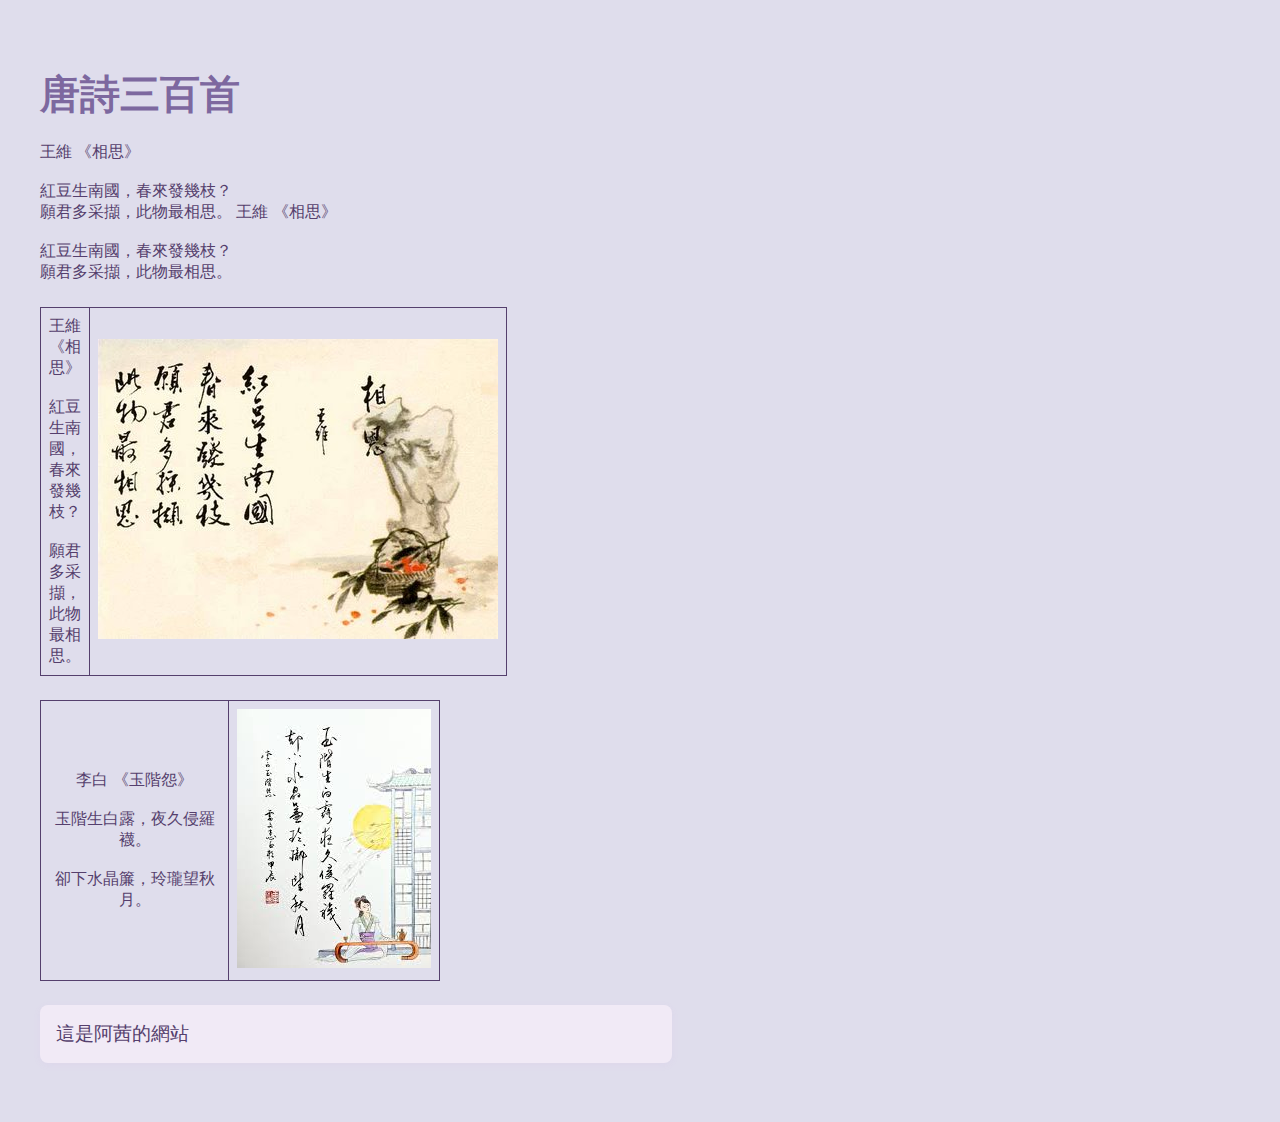
<file: 0930/index.html>
<!DOCTYPE html>
<html lang="zh-Hant">
<head>
  <meta charset="UTF-8">
  <title>0930-網站設計與賞析</title>
  <style>
    body {
      font-family: 'Segoe UI', Arial, sans-serif;
      background: #dfddec;
      margin: 0;
      padding: 40px;
      color: #553f6d;
    }
    h1 {
      color: #7d689f;
      font-size: 2.5em;
      margin-bottom: 0.5em;
    }
    p {
      font-size: 1.2em;
      background: #f1eaf6;
      padding: 16px;
      border-radius: 8px;
      box-shadow: 0 2px 8px rgba(222, 117, 231, 0.05);
      max-width: 600px;
    }
    table {
      margin: 24px 0;
      border-collapse: collapse;
      width: 400px;
    }
    td {
      border: 1px solid #553f6d;
      padding: 8px;
      text-align: center;
    }
  </style>
</head>
<body>
    <h1>唐詩三百首</h1>
     王維 《相思》<br><br> 紅豆生南國，春來發幾枝？<br>
     願君多采擷，此物最相思。
  <table border="1">
    <tr>
      <td>王維 《相思》<br><br> 紅豆生南國，春來發幾枝？<br><br>
     願君多采擷，此物最相思。</td>
      <td><img src="pic1.jpg" alt="Italian Trulli"></td>
    </tr>
     王維 《相思》<br><br> 紅豆生南國，春來發幾枝？<br>
     願君多采擷，此物最相思。
  <table border="1">
    <tr>
      <td>李白 《玉階怨》<br><br> 玉階生白露，夜久侵羅襪。<br><br>
卻下水晶簾，玲瓏望秋月。</td>
      <td><img src="pic3.jpg" alt="Italian Trulli"></td>
    </tr>
  </table>
  <p>這是阿茜的網站</p>
</body>
</html>
</file>
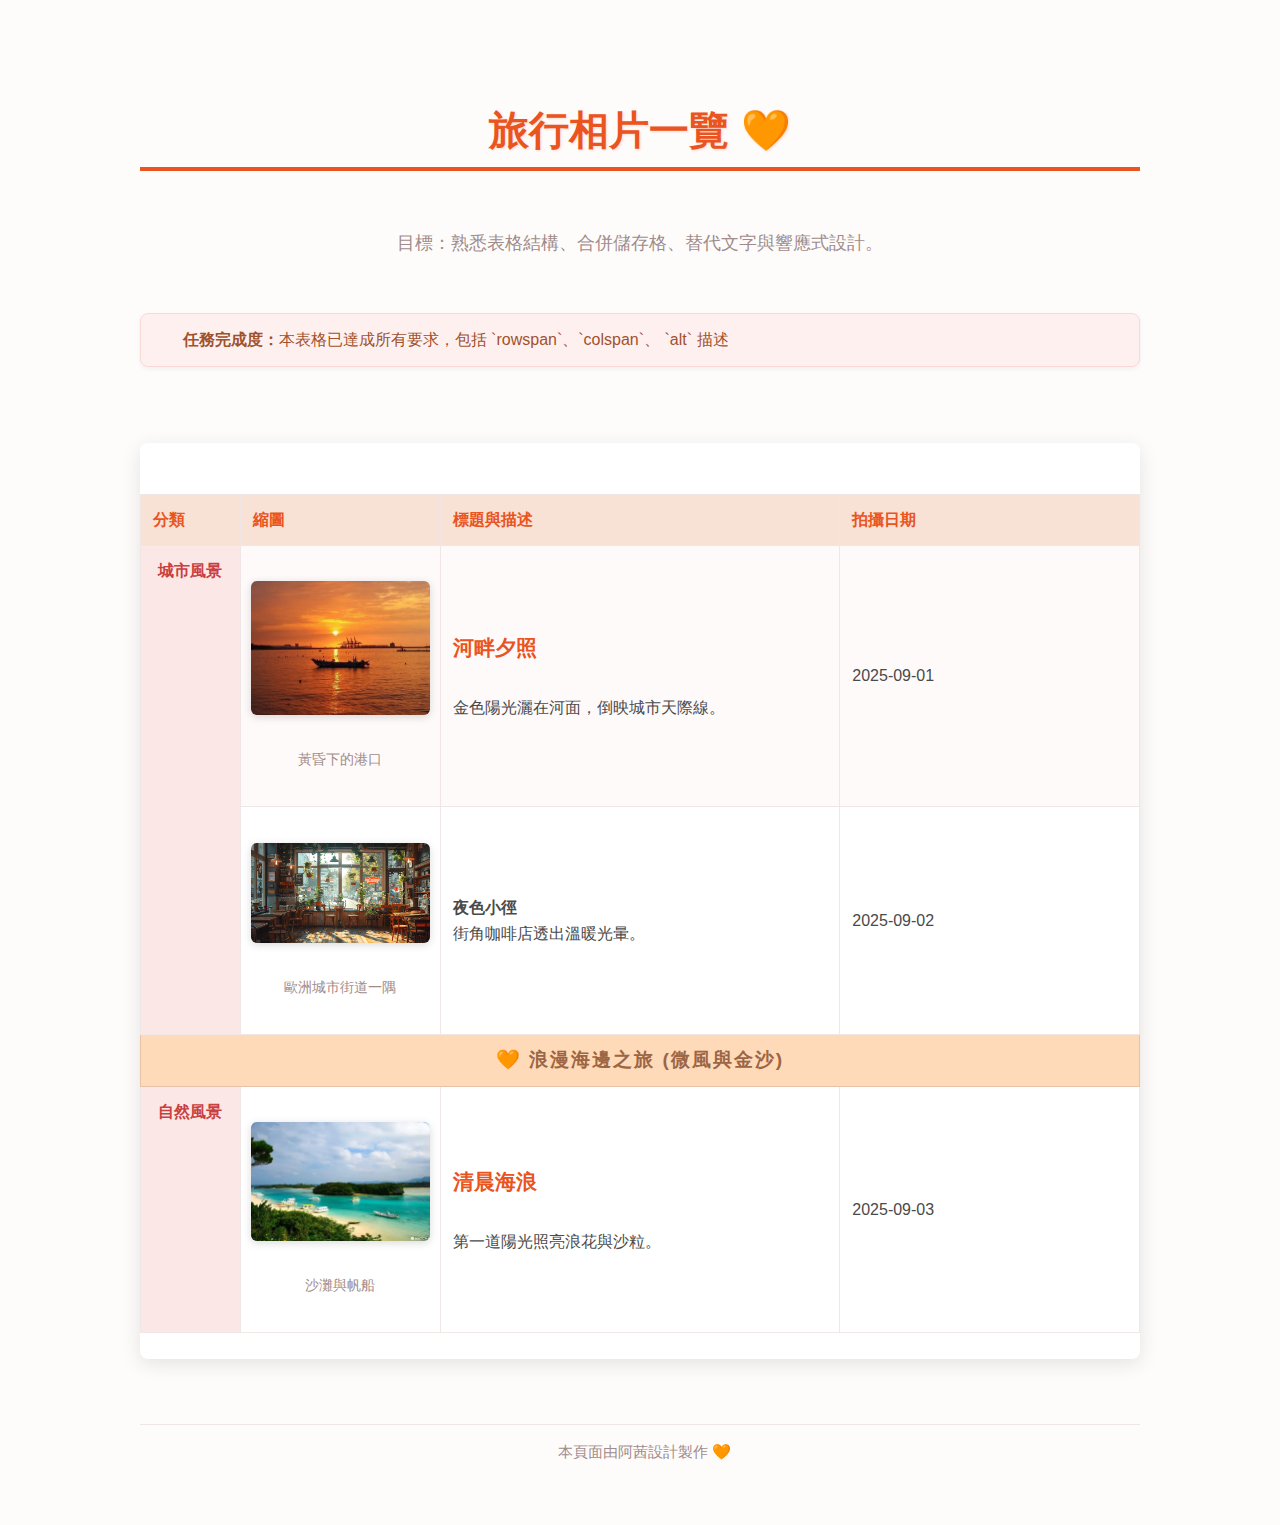
<file: 1007/index.html>
<!doctype html>
<html lang="zh-Hant">
<head>
  <meta charset="utf-8">
  <meta name="viewport" content="width=device-width, initial-scale=1">
  <title>表格 × 圖片練習｜旅行相片一覽 (浪漫夕陽風)</title>
  <style>
/* ----------------------------------------------------------------
 * 1. 基礎設定與字體 (浪漫夕陽風格)
 * ---------------------------------------------------------------- */
:root {
  --primary-color: #e95420; /* 溫暖的橘紅色 - 夕陽主色 (舊版是藍色) */
  --accent-color: #f7b731; /* 柔和的金色 - 陽光強調色 (舊版是綠色) */
  --background-light: #fefcfb; /* 近乎白色但帶有暖意的背景 (舊版是淺灰) */
  --text-dark: #4a4a4a; /* 深灰文字 (舊版是深灰) */
  --border-subtle: #f0e6e6; /* 淺玫瑰色邊框 (舊版是淺灰) */
  --header-bg: #f8e1d5; /* 淺橘粉色標頭背景 (舊版是淺灰) */
  --code-bg: #fff0f0; /* 配合主題的淺粉色 */
}

body {
  font-family: 'Noto Sans TC', 'Microsoft JhengHei', 'Segoe UI', Arial, sans-serif;
  line-height: 1.6;
  background-color: var(--background-light);
  color: var(--text-dark);
  padding: 20px;
  /* 限制內容最大寬度，讓網頁更舒適 (原始設定) */
  max-width: 1000px;
  margin: 0 auto;
}



h1 {
  color: var(--primary-color);
  font-size: 2.5em;
  border-bottom: 4px solid var(--primary-color);
  padding-bottom: 5px;
  margin-bottom: 15px;
  text-align: center;
  text-shadow: 1px 1px 3px rgba(233, 84, 32, 0.2); 
}

.subtitle {
  text-align: center;
  font-size: 1.1em;
  color: #a08c8c;
  margin-bottom: 30px;
}

/* 任務說明與提示區塊 */
.note {
  background-color: #fff0f0; /* 溫暖的提示框背景 */
  color: #a0522d;
  border: 1px solid #f9d8d8;
  padding: 15px;
  margin-bottom: 30px;
  border-radius: 8px;
  font-size: 1em;
  line-height: 1.4;
  box-shadow: 0 2px 5px rgba(0, 0, 0, 0.05);
}

/* ----------------------------------------------------------------
 * 2. 表格響應式設計 (水平滾動) (原始設定保留)
 * ---------------------------------------------------------------- */
.table-wrap {
  /* 關鍵：使容器在內容溢出時水平滾動 */
  overflow-x: auto; 
  margin-top: 20px;
  border-radius: 8px;
  background-color: #fff;
  box-shadow: 0 5px 20px rgba(0, 0, 0, 0.1);
}

table {
  width: 100%;
  border-collapse: collapse;
  /* 確保表格有足夠寬度在小螢幕上觸發滾動 (原始設定保留) */
  min-width: 700px; 
}

/* ----------------------------------------------------------------
 * 3. 表格樣式美化 (結合原始設定與浪漫夕陽風格)
 * ---------------------------------------------------------------- */
th, td { /* 原始設定保留 */
  border: 1px solid var(--border-subtle);
  padding: 12px;
  text-align: left;
  vertical-align: middle; /* 垂直居中對齊 */
}

/* 表格標頭 */
thead th {
  background-color: var(--header-bg);
  color: var(--primary-color);
  font-weight: 700;
  text-transform: uppercase; /* 原始設定保留 */
}

/* 斑馬線效果 (提高可讀性) */
tbody tr:nth-child(odd) {
  background-color: #fffafa;
}

/* 懸停效果 (增加互動性) */
tbody tr:hover {
  background-color: #fffaf0; /* 淺金色懸停 */
}

/* 分類欄位 (rowspan 的部分) */
.category-cell {
  width: 10%;
  text-align: center;
  font-weight: bold;
  background-color: #fce7e7; /* 溫暖的淺粉色背景突出分類 */
  color: #c84040;
  vertical-align: top; /* 確保 rowspan 頂端對齊 (原始設定保留) */
}

/* 小節標題 (colspan 合併的列) */
.section-title {
  background-color: #ffdab9; /* 淺蜜桃色 */
  text-align: center;
  font-weight: 700;
  color: #9c6644;
  padding: 10px;
  font-size: 1.2em;
  border: 1px solid #e7c2a7;
  letter-spacing: 2px;
}

/* 圖片儲存格 */
.image-cell {
  width: 20%; /* 原始設定保留 */
  text-align: center;
  padding: 10px;
}

.image-cell img {
  max-width: 100%;
  height: auto;
  border-radius: 6px;
  display: block;
  margin: 0 auto;
  box-shadow: 0 2px 8px rgba(0, 0, 0, 0.15);
  transition: transform 0.3s ease-in-out;
}

.image-cell img:hover {
    transform: scale(1.05) rotate(1deg); /* 懸停時輕微放大並旋轉 */
}

.caption {
  font-size: 0.85em;
  color: #a08c8c;
  margin-top: 8px;
  display: block;
}

/* 標題與描述欄位 (原始設定保留) */
td:nth-child(3) {
    width: 40%;
}
td:nth-child(3) strong {
  display: block;
  font-size: 1.3em;
  color: var(--primary-color);
  margin-bottom: 5px;
  font-weight: 600;
}

/* 底部提示 */
.footer {
  margin-top: 40px;
  padding: 15px;
  font-size: 0.95em;
  color: #a08c8c;
  border-top: 1px solid var(--border-subtle);
  text-align: center;
}
</style>
</head>
<body>
  <div class="main-content">
    <h1>旅行相片一覽 🧡 </h1>
    <p class="subtitle">目標：熟悉表格結構、合併儲存格、替代文字與響應式設計。</p>

    <div class="note">
      <strong>任務完成度：</strong>本表格已達成所有要求，包括 `rowspan`、`colspan`、 `alt` 描述
    </div>

    <div class="table-wrap">
      <table>
        <thead>
          <tr>
            <th>分類</th>
            <th>縮圖</th>
            <th>標題與描述</th>
            <th>拍攝日期</th>
          </tr>
        </thead>
        <tbody>
          <tr>
            <td rowspan="2" class="category-cell">城市風景</td>
            <td class="image-cell">
              <img src="pic1.jpg" alt="傍晚時分一艘小船在金色河面上漂流，夕陽映照出溫暖橘紅色天空，遠方有城市天際線與港口起重機，整體氛圍寧靜悠閒">
              <div class="caption">黃昏下的港口</div> 
            </td>
            <td><strong>河畔夕照</strong><br>金色陽光灑在河面，倒映城市天際線。</td>
            <td>2025-09-01</td>
          </tr>
          <tr>
            <td class="image-cell">
              <img src="pic2.jpg" alt="夜晚燈光點綴的街道與咖啡店">
              <div class="caption">歐洲城市街道一隅</div>
            </td>
            <td><strong>夜色小徑</strong><br>街角咖啡店透出溫暖光暈。</td>
            <td>2025-09-02</td>
          </tr>

          <tr>
            <td colspan="4" class="section-title">🧡 浪漫海邊之旅 (微風與金沙)</td>
          </tr>

          <tr>
            <td class="category-cell">自然風景</td>
            <td class="image-cell">
              <img src="pic3webp.webp" alt="沙灘、海浪與遠方的帆船"> 
              <div class="caption">沙灘與帆船</div>
            </td>
            <td><strong>清晨海浪</strong><br>第一道陽光照亮浪花與沙粒。</td>
            <td>2025-09-03</td>
          </tr>
        </tbody>
      </table>
    </div>

    <div class="footer">
      本頁面由阿茜設計製作 🧡
    </div>
  </div>
</body>
</html>
</file>
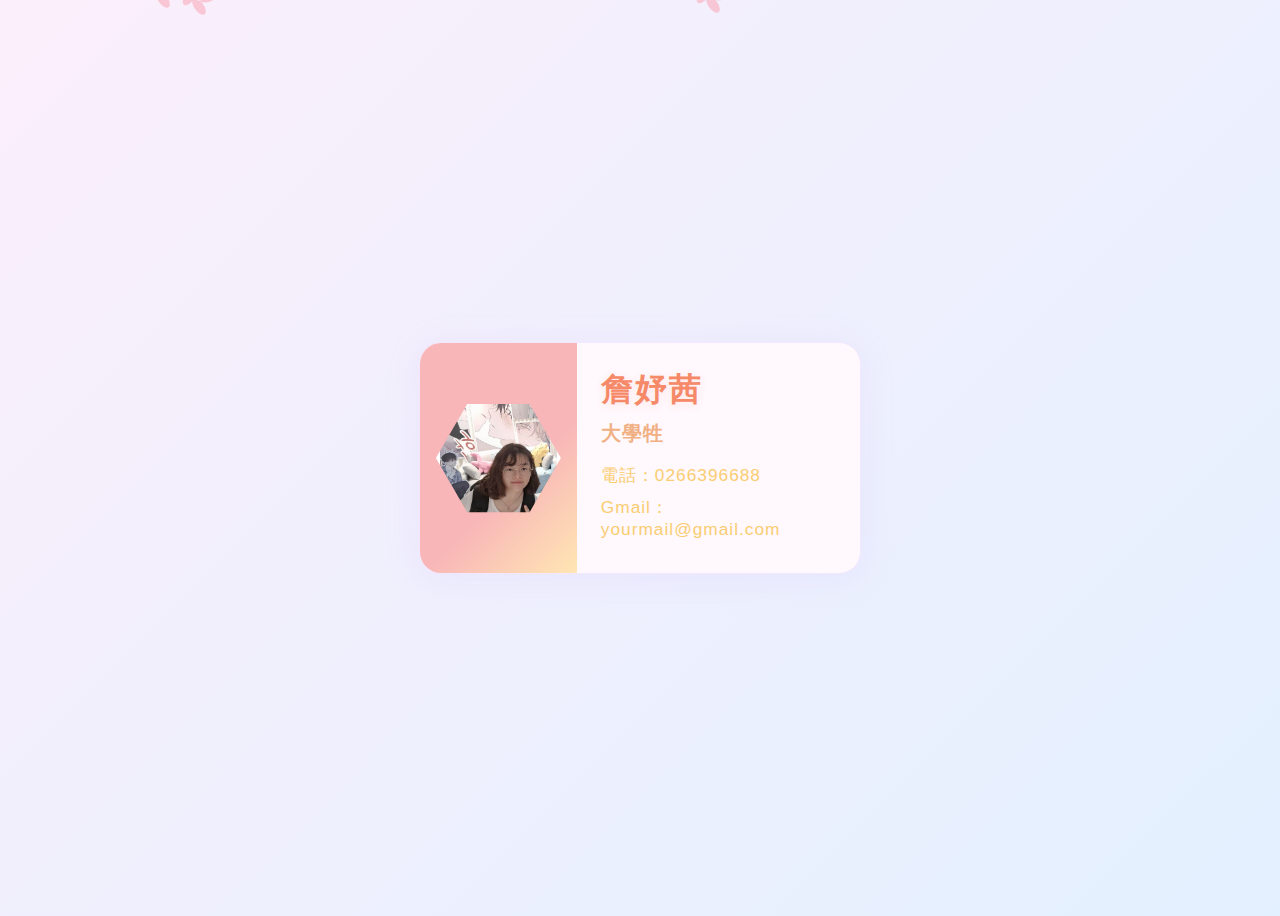
<file: 1014/index.html>
<!DOCTYPE html>
<html lang="zh-Hant">
<head>
    <meta charset="UTF-8">
    <meta name="viewport" content="width=device-width, initial-scale=1.0">
    <title>詹妤茜 名片</title>
    <style>
        body {
            background: linear-gradient(135deg, #fbeffb 0%, #e3f0ff 100%);
            font-family: 'Segoe UI', '微軟正黑體', Arial, sans-serif;
            display: flex;
            justify-content: center;
            align-items: center;
            height: 100vh;
        }
        .card {
            display: flex;
            width: 440px;
            height: 230px;
            box-shadow: 0 4px 32px 0 rgba(200,180,255,0.18);
            border-radius: 22px;
            overflow: hidden;
            background: #fff8fc;
            border: 1.5px solid #f3e8ff;
        }
        .card-left {
            background: linear-gradient(135deg, #f8b6b8 60%, #ffe6b3 100%);
            width: 40%;
            display: flex;
            align-items: center;
            justify-content: center;
        }
        .profile-img {
            width: 117px;
            height: 117px;
            /* 六邊形遮罩 */
            -webkit-clip-path: polygon(
                25% 6.7%, 75% 6.7%,
                100% 50%, 75% 93.3%,
                25% 93.3%, 0% 50%
            );
            clip-path: polygon(
                25% 6.7%, 75% 6.7%,
                100% 50%, 75% 93.3%,
                25% 93.3%, 0% 50%
            );
            border: 4px solid #fff;
            object-fit: cover;
            box-shadow: 0 2px 16px rgba(255,180,220,0.18);
            background: #fbeffb;
        }
        .card-right {
            width: 60%;
            padding: 32px 24px;
            display: flex;
            flex-direction: column;
            justify-content: center;
            font-size: 1.04em;
        }
        .name {
            font-size: 1.947em;
            font-weight: bold;
            color: rgb(245, 137, 104);
            margin-bottom: 8px;
            letter-spacing: 2px;
            text-shadow: 0 2px 8px #ffe6e6;
        }
        .title {
            font-size: 1.196em;
            color: #f1b084;
            margin-bottom: 16px;
            letter-spacing: 1px;
            font-weight: bold;
        }
        .phone {
            font-size: 1.04em;
            color: #facd73;
            letter-spacing: 1px;
            margin-bottom: 8px;
        }
        .gmail {
            font-size: 1.04em;
            color: #facd73;
            letter-spacing: 1px;
            margin-bottom: 8px;
        }
    </style>
    <svg style="display:none;">
      <symbol id="sakura" viewBox="0 0 64 64">
        <g>
          <ellipse cx="32" cy="16" rx="8" ry="16" fill="#f9b6c6"/>
          <ellipse cx="48" cy="32" rx="8" ry="16" fill="#f9b6c6" transform="rotate(72 48 32)"/>
          <ellipse cx="32" cy="48" rx="8" ry="16" fill="#f9b6c6" transform="rotate(144 32 48)"/>
          <ellipse cx="16" cy="32" rx="8" ry="16" fill="#f9b6c6" transform="rotate(216 16 32)"/>
          <ellipse cx="32" cy="32" rx="6" ry="6" fill="#fff0f6"/>
        </g>
      </symbol>
    </svg>
    <style>
      .sakura {
        position: absolute;
        width: 38px;
        height: 38px;
        opacity: 0.7;
        pointer-events: none;
        z-index: 10;
        animation: sakura-float 8s linear infinite;
      }
      @keyframes sakura-float {
        0% { transform: translateY(-40px) scale(1) rotate(0deg); opacity: 0.7; }
        80% { opacity: 0.7; }
        100% { transform: translateY(600px) scale(1.1) rotate(360deg); opacity: 0; }
      }
    </style>
</head>
<body>
    <div class="card">
        <div class="card-left">
            <img class="profile-img" src="pic1.jpg" alt="Profile Image">
        </div>
        <div class="card-right">
            <div class="name">詹妤茜</div>
            <div class="title">大學牲</div>
            <div class="phone">電話：0266396688</div>
            <div class="gmail">Gmail：yourmail@gmail.com</div>
        </div>
    </div>
    <script>
      // 動態產生多個櫻花
      for(let i=0;i<12;i++){
        const sakura = document.createElementNS('http://www.w3.org/2000/svg','svg');
        sakura.classList.add('sakura');
        sakura.style.left = Math.random()*90+"vw";
        sakura.style.top = (Math.random()*-100-20)+"px";
        sakura.style.animationDelay = (Math.random()*8)+"s";
        sakura.innerHTML = '<use href="#sakura" />';
        document.body.appendChild(sakura);
      }
    </script>
</body>
</html>
</file>
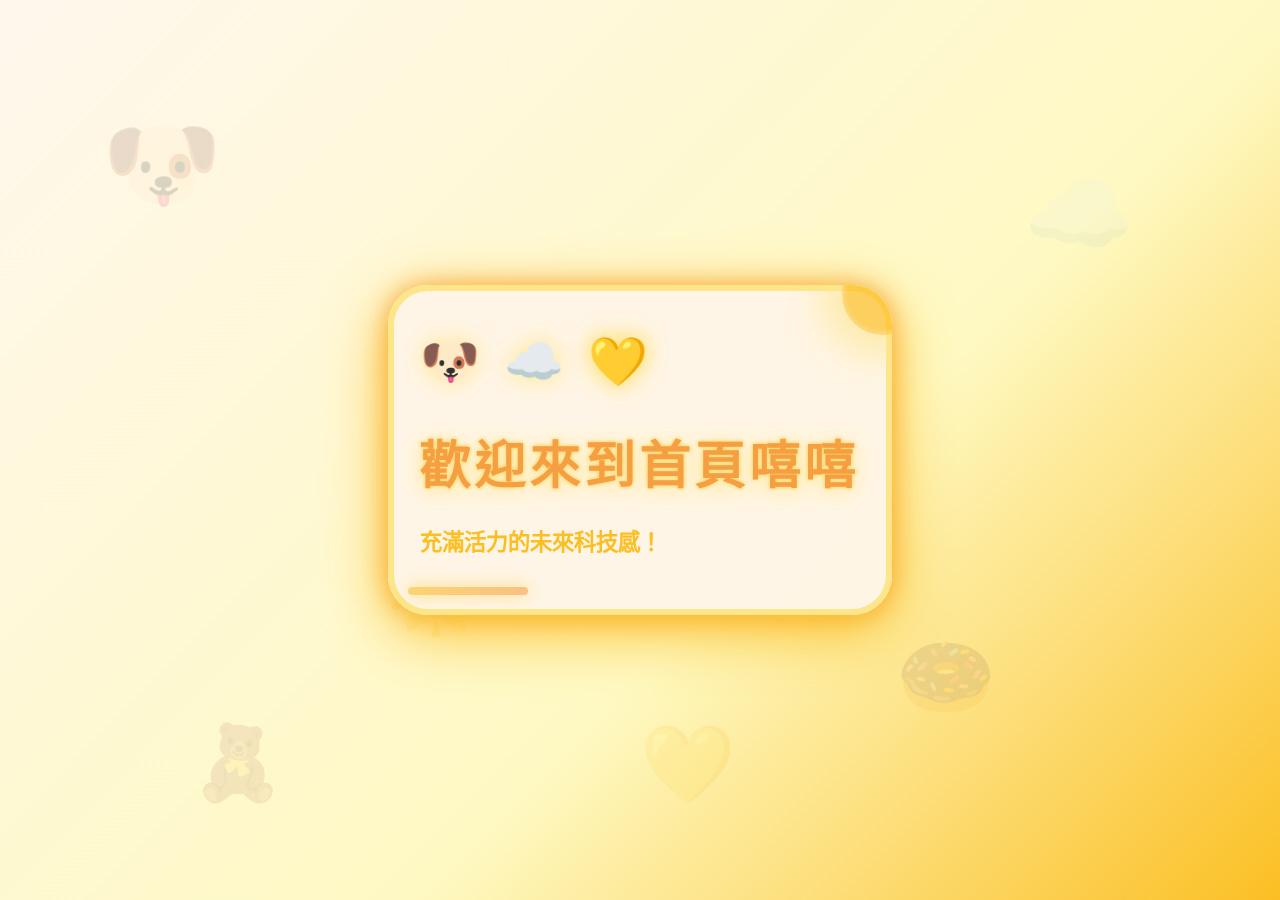
<file: 1104/index.html>
<!DOCTYPE html>
<html lang="zh-TW">
<head>
    <meta charset="UTF-8">
    <meta name="viewport" content="width=device-width, initial-scale=1.0">
    <title>首頁</title>
    <style>
        body {
            background: linear-gradient(135deg, #fff7ed 0%, #fef9c3 60%, #fbbf24 100%);
            animation: bg-move 8s ease-in-out infinite alternate;
            min-height: 100vh;
            margin: 0;
            font-family: 'Segoe UI', 'Noto Sans TC', Arial, sans-serif;
            display: flex;
            flex-direction: column;
            align-items: center;
            justify-content: center;
            position: relative;
        }
        @keyframes bg-move {
            0% { background-position: 0% 50%; }
            100% { background-position: 100% 50%; }
        }
        .futuristic-box {
            background: rgba(255, 244, 232, 0.95);
            border-radius: 40px;
            box-shadow: 0 16px 60px 0px #fbbf24, 0 0 0 6px #fde68a inset, 0 1px 24px 0px #f59e42;
            transition: box-shadow 0.4s;
            padding: 48px 32px;
            position: relative;
            overflow: hidden;
        }
        h1 {
            color: #f59e42;
            font-size: 3.2rem;
            margin-bottom: 0.5em;
            text-shadow: 0 4px 24px #fde68a, 0 0 4px #fbbf24, 0 2px 0 #fff7ed;
            letter-spacing: 4px;
            animation: h1-jump 1.5s infinite alternate;
        }
        @keyframes h1-jump {
            0% { transform: scale(1) translateY(0); }
            100% { transform: scale(1.08) translateY(-8px); }
        }
        p {
            color: #f59e42;
            font-size: 1.3rem;
            margin-bottom: 0.5em;
        }
        .cute-light {
            position: absolute;
            width: 80px;
            height: 80px;
            border-radius: 50%;
            background: radial-gradient(circle, #fbbf24 60%, #fff7ed 100%);
            top: -30px;
            right: -30px;
            box-shadow: 0 0 40px 20px #fde68a;
            opacity: 0.7;
            animation: light-flow 2.5s linear infinite alternate, light-color 4s linear infinite;
        }
        @keyframes light-flow {
            0% {
                box-shadow: 0 0 40px 20px #fde68a, 0 0 0px #fbbf24;
                filter: blur(0px);
                top: -30px;
                right: -30px;
            }
            50% {
                box-shadow: 0 0 60px 30px #fbbf24, 0 0 20px #fde68a;
                filter: blur(2px);
                top: 10px;
                right: 10px;
            }
            100% {
                box-shadow: 0 0 40px 20px #fde68a, 0 0 0px #fbbf24;
                filter: blur(0px);
                top: -30px;
                right: -30px;
            }
        }
        @keyframes light-color {
            0% {
                background: radial-gradient(circle, #fbbf24 60%, #fff7ed 100%);
                box-shadow: 0 0 40px 20px #fde68a;
            }
            33% {
                background: radial-gradient(circle, #fbbf24 40%, #f9a8d4 100%);
                box-shadow: 0 0 40px 20px #f9a8d4;
            }
            66% {
                background: radial-gradient(circle, #f9a8d4 60%, #fff7ed 100%);
                box-shadow: 0 0 40px 20px #fbbf24;
            }
            100% {
                background: radial-gradient(circle, #fbbf24 60%, #fff7ed 100%);
                box-shadow: 0 0 40px 20px #fde68a;
            }
        }
        .cute-line {
            position: absolute;
            left: 20px;
            bottom: 20px;
            width: 120px;
            height: 8px;
            border-radius: 8px;
            background: linear-gradient(90deg, #fbbf24 0%, #f59e42 100%);
            box-shadow: 0 0 16px #fbbf24;
            opacity: 0.6;
        }
        .emoji {
            display: flex;
            gap: 0.5em;
            font-size: 3rem;
            margin-bottom: 0.5em;
            filter: drop-shadow(0 0 12px #fde68a);
        }
        .emoji span {
            display: inline-block;
            animation-duration: 1.2s;
            animation-iteration-count: infinite;
            animation-timing-function: ease-in-out;
        }
        .emoji span:nth-child(1) {
            animation-name: emoji-bounce-1;
        }
        .emoji span:nth-child(2) {
            animation-name: emoji-bounce-2;
            animation-delay: 0.3s;
        }
        .emoji span:nth-child(3) {
            animation-name: emoji-bounce-3;
            animation-delay: 0.6s;
        }
        @keyframes emoji-bounce-1 {
            0% { transform: translateY(0); }
            50% { transform: translateY(-18px); }
            100% { transform: translateY(0); }
        }
        @keyframes emoji-bounce-2 {
            0% { transform: translateY(0); }
            50% { transform: translateY(-18px); }
            100% { transform: translateY(0); }
        }
        @keyframes emoji-bounce-3 {
            0% { transform: translateY(0); }
            50% { transform: translateY(-18px); }
            100% { transform: translateY(0); }
        }
        @keyframes p-fade {
            0% { opacity: 0.7; }
            100% { opacity: 1; }
        }
        .bg-cute {
            position: fixed;
            left: 0; top: 0; width: 100vw; height: 100vh;
            pointer-events: none;
            z-index: 0;
        }
    </style>
</head>
<body>
    <div class="bg-cute">
        <span style="position:absolute;left:8vw;top:12vh;font-size:6rem;opacity:0.18;">🐶</span>
        <span style="position:absolute;left:80vw;top:18vh;font-size:5.5rem;opacity:0.15;">☁️</span>
        <span style="position:absolute;left:50vw;top:80vh;font-size:4.8rem;opacity:0.13;">💛</span>
        <span style="position:absolute;left:30vw;top:60vh;font-size:5.2rem;opacity:0.16;">🌟</span>
        <span style="position:absolute;left:70vw;top:70vh;font-size:5rem;opacity:0.14;">🍩</span>
        <span style="position:absolute;left:15vw;top:80vh;font-size:4.6rem;opacity:0.12;">🧸</span>
    </div>
    <div class="futuristic-box">
        <div class="cute-light"></div>
        <div class="cute-line"></div>
        <div class="emoji"><span>🐶</span><span>☁️</span><span style="color:#FFD700;filter:drop-shadow(0 0 8px #fde68a);">💛</span></div>
        <h1>歡迎來到首頁嘻嘻</h1>
        <p style="color:#fbbf24;font-size:1.4rem;font-weight:bold;animation: p-fade 2s infinite alternate;">充滿活力的未來科技感！</p>
    </div>
</body>
</html>
</file>
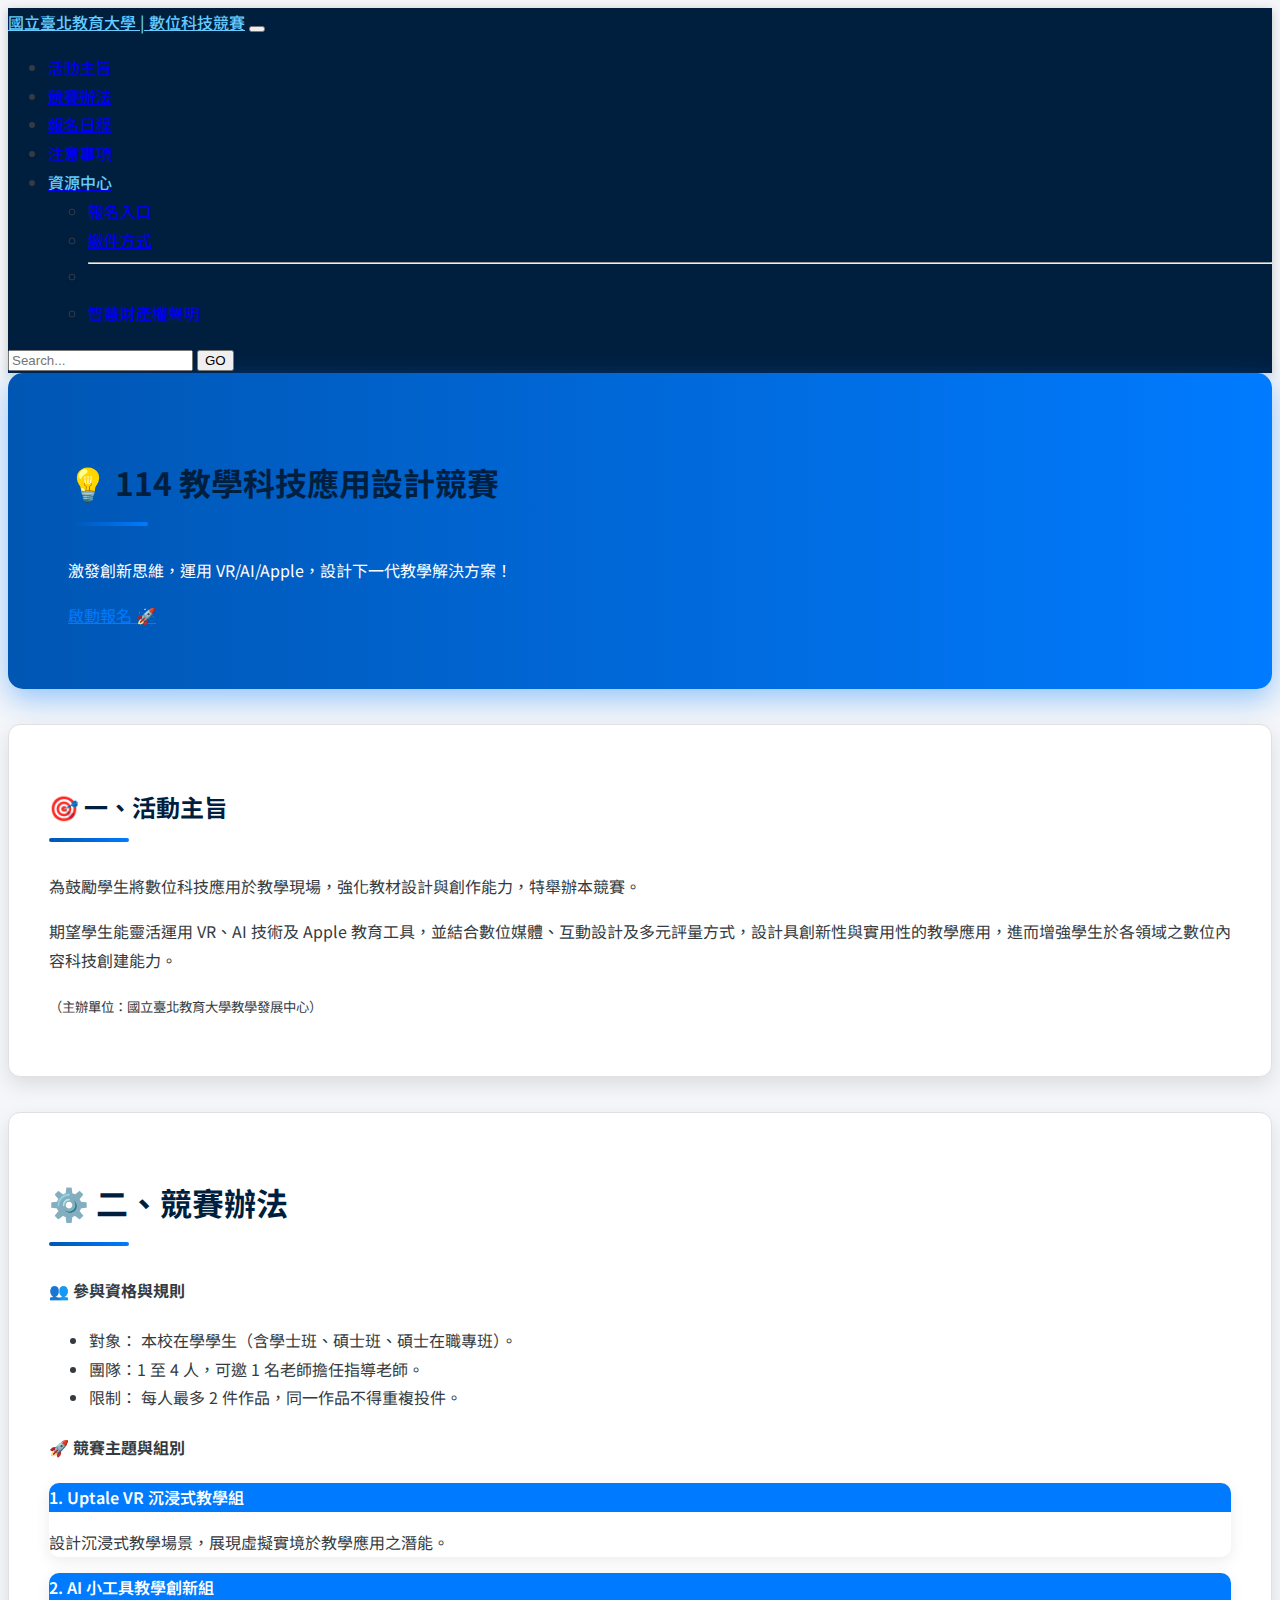
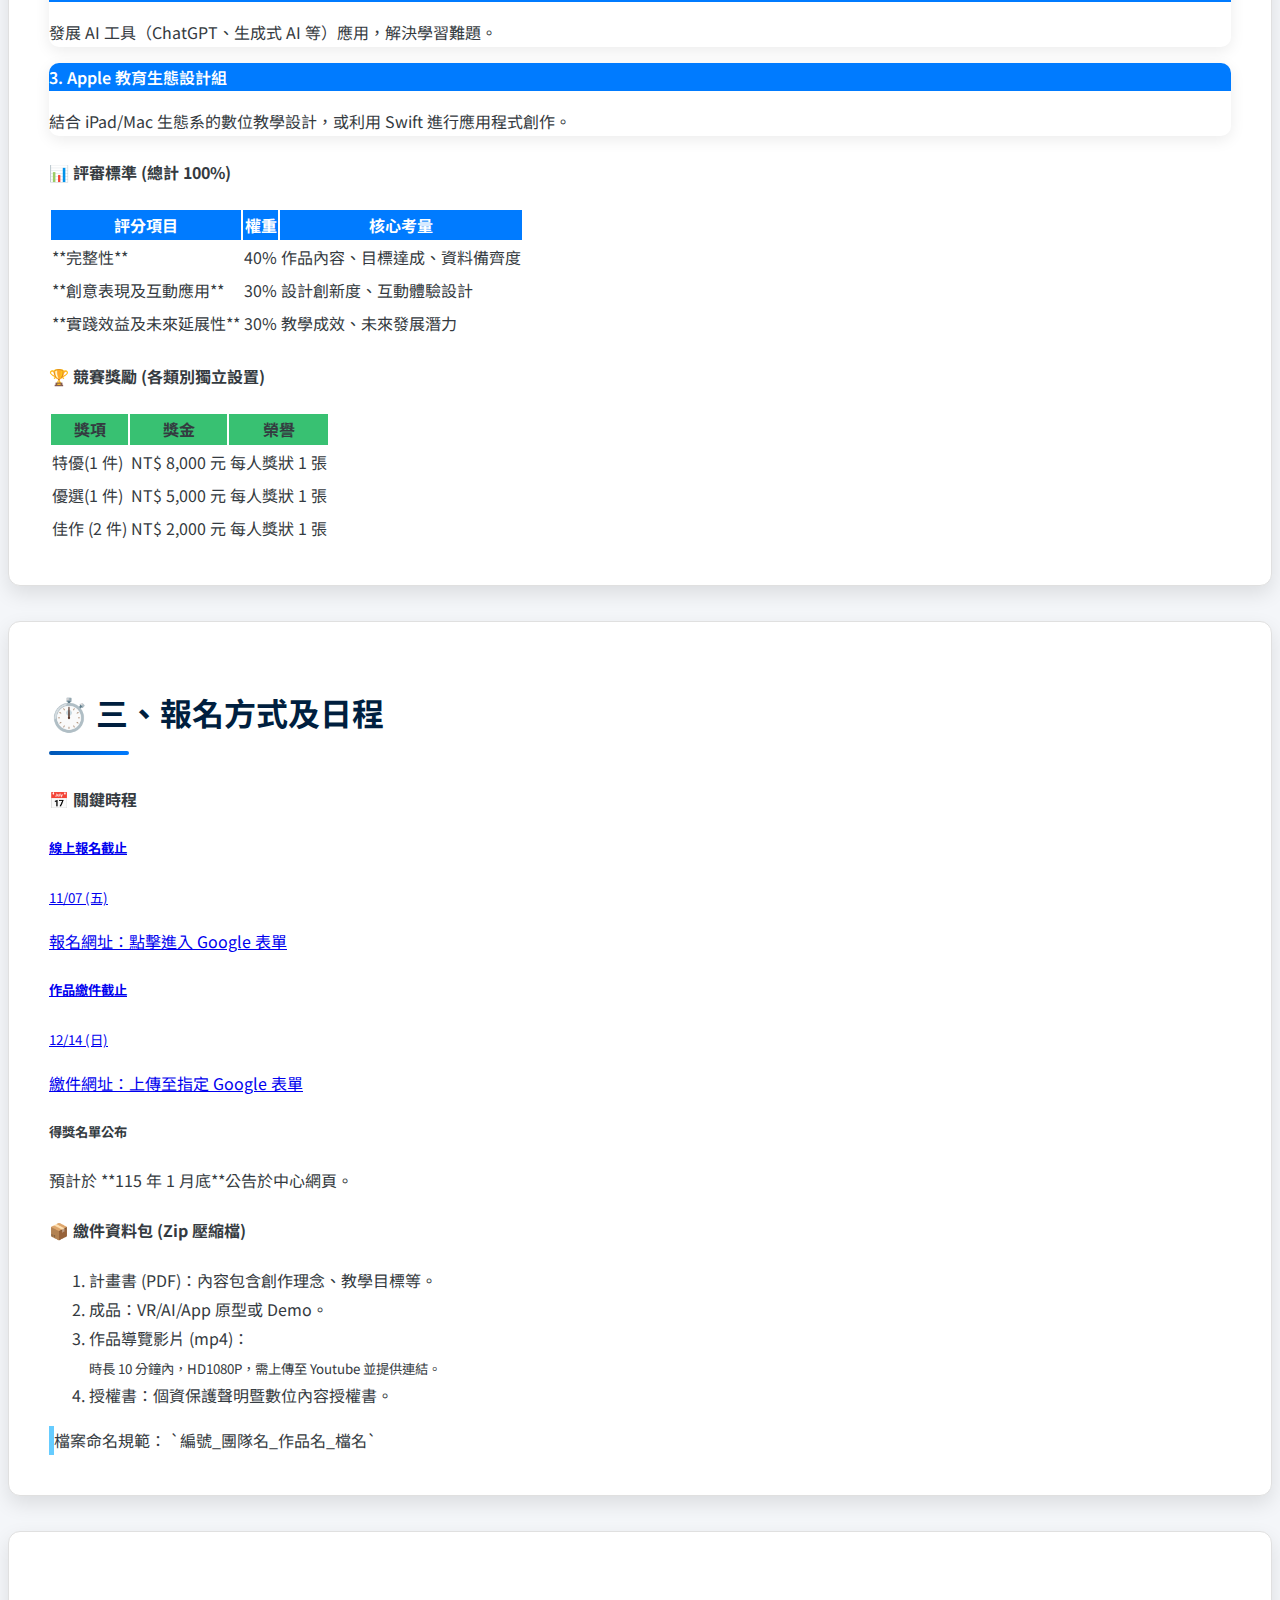
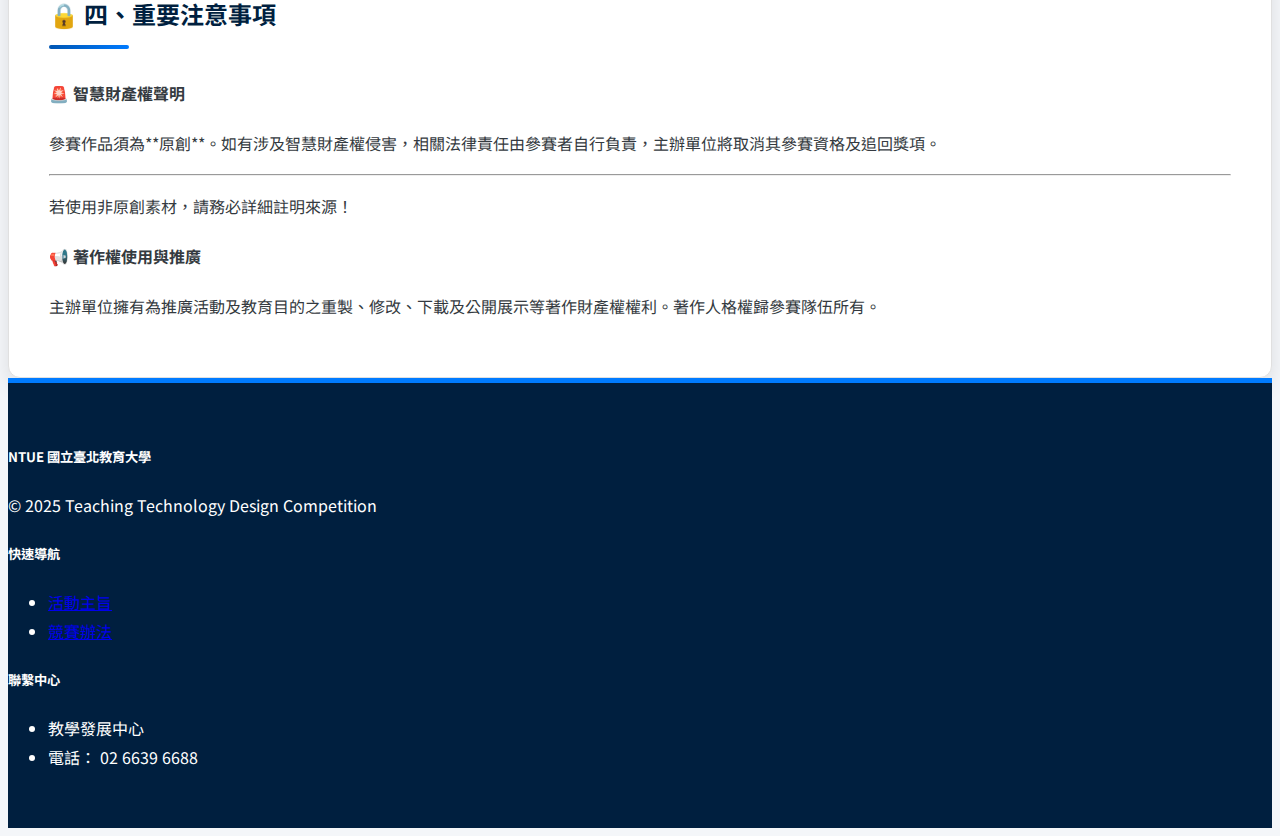
<file: 1118/index.html>
<!doctype html>
<html lang="zh-Hant">
  <head>
    <meta charset="utf-8">
    <meta name="viewport" content="width=device-width, initial-scale=1">
    <title>教學科技應用設計競賽 - 年輕科技感</title>
    <link href="https://cdn.jsdelivr.net/npm/bootstrap@5.3.8/dist/css/bootstrap.min.css" rel="stylesheet" integrity="sha384-sRIl4kxILFvY47J16cr9ZwB07vP4J8+LH7qKQnuqkuIAvNWLzeN8tE5YBujZqJLB" crossorigin="anonymous">
    <link href="https://fonts.googleapis.com/css2?family=Noto+Sans+TC:wght@300;400;500;700&display=swap" rel="stylesheet">
    
    <style>
        /* 定義科技藍色漸變 */
        :root {
            --tech-blue-dark: #001F3F; /* 極深藍，用於背景或文字 */
            --tech-blue-accent: #007BFF; /* 活潑主藍色 */
            --tech-blue-light: #66CCFF; /* 輔助亮藍色 */
            --gradient-primary: linear-gradient(90deg, #0056b3 0%, #007BFF 100%);
        }

        /* 全局字體與背景 */
        body {
            font-family: 'Noto Sans TC', sans-serif;
            background-color: #f4f6f9; /* 淺灰色背景 */
            color: #343a40; 
            line-height: 1.8; /* 增加行高，清爽現代 */
        }

        /* 導覽列 */
        .navbar-custom {
            background: var(--tech-blue-dark); /* 深藍色導航 */
            box-shadow: 0 2px 10px rgba(0, 0, 0, 0.2);
            font-weight: 500;
        }

        /* 內容區塊 - 科技感的漂浮效果 */
        .content {
            background-color: white;
            padding: 40px;
            margin-top: 35px;
            border-radius: 12px; /* 略大的圓角 */
            box-shadow: 0 8px 20px rgba(0, 0, 0, 0.1); /* 增加陰影深度，模擬漂浮感 */
            transition: transform 0.3s ease-in-out; /* 增加過渡動畫 */
            border: 1px solid #e0e0e0;
        }

        .content:hover {
            transform: translateY(-5px); /* 輕微上浮效果，增加活力 */
            box-shadow: 0 12px 25px rgba(0, 0, 0, 0.15);
        }

        /* 標題樣式 - 使用漸變色 */
        h1, h2 {
            font-weight: 700;
            margin-bottom: 30px;
            color: var(--tech-blue-dark);
            position: relative;
        }

        h1::after, h2::after {
            content: '';
            display: block;
            width: 80px;
            height: 4px;
            background: var(--gradient-primary); /* 漸變底線 */
            margin-top: 10px;
            border-radius: 2px;
        }
        
        /* Banner 樣式 */
        .tech-banner {
            background: var(--gradient-primary); /* 漸變背景 */
            color: white;
            border-radius: 15px;
            padding: 60px;
            box-shadow: 0 10px 30px rgba(0, 123, 255, 0.4); /* 藍色光暈效果 */
        }

        /* 卡片組件 (用於競賽組別) */
        .card-tech {
            border: none;
            border-radius: 10px;
            box-shadow: 0 4px 15px rgba(0, 0, 0, 0.08);
            transition: all 0.3s;
        }

        .card-tech:hover {
            transform: scale(1.03);
            box-shadow: 0 8px 25px rgba(0, 123, 255, 0.3); /* 藍色光暈 */
        }

        .card-tech .card-header {
            background: var(--tech-blue-accent);
            color: white;
            font-weight: 600;
            border-top-left-radius: 10px;
            border-top-right-radius: 10px;
        }

        /* 頁尾 */
        .footer-tech {
            background-color: var(--tech-blue-dark);
            color: white;
            padding: 40px 0;
            border-top: 5px solid var(--tech-blue-accent);
        }

    </style>
    <script src="https://cdn.jsdelivr.net/npm/bootstrap@5.3.8/dist/js/bootstrap.bundle.min.js" integrity="sha384-FKyoEForCGlyvwx9Hj09JcYn3nv7wiPVlz7YYwJrWVcXK/BmnVDxM+D2scQbITxI" crossorigin="anonymous"></script>
  </head>
  <body>
    <nav class="navbar navbar-expand-lg navbar-dark navbar-custom sticky-top">
  <div class="container-fluid container">
    <a class="navbar-brand fw-bold" href="#" style="color: var(--tech-blue-light);">國立臺北教育大學 | 數位科技競賽</a>
    <button class="navbar-toggler" type="button" data-bs-toggle="collapse" data-bs-target="#navbarSupportedContent" aria-controls="navbarSupportedContent" aria-expanded="false" aria-label="Toggle navigation">
      <span class="navbar-toggler-icon"></span>
    </button>
    <div class="collapse navbar-collapse" id="navbarSupportedContent">
      <ul class="navbar-nav me-auto mb-2 mb-lg-0">
        <li class="nav-item">
          <a class="nav-link active" aria-current="page" href="#section-goal">活動主旨</a>
        </li>
        <li class="nav-item">
          <a class="nav-link" href="#section-rules">競賽辦法</a>
        </li>
        <li class="nav-item">
          <a class="nav-link" href="#section-schedule">報名日程</a>
        </li>
         <li class="nav-item">
          <a class="nav-link" href="#section-notes">注意事項</a>
        </li>
        <li class="nav-item dropdown">
          <a class="nav-link dropdown-toggle" href="#" role="button" data-bs-toggle="dropdown" aria-expanded="false">
            <span style="color: var(--tech-blue-light);">資源中心</span>
          </a>
          <ul class="dropdown-menu dropdown-menu-dark">
            <li><a class="dropdown-item" href="https://forms.gle/Hs9SkDYpiAaB2J9p6" target="_blank">報名入口</a></li>
            <li><a class="dropdown-item" href="#section-schedule">繳件方式</a></li>
            <li><hr class="dropdown-divider"></li>
            <li><a class="dropdown-item" href="#section-notes">智慧財產權聲明</a></li>
          </ul>
        </li>
      </ul>
      <form class="d-flex" role="search">
        <input class="form-control me-2 rounded-pill" type="search" placeholder="Search..." aria-label="Search"/>
        <button class="btn btn-outline-light rounded-pill" type="submit">GO</button>
      </form>
    </div>
  </div>
</nav>

<div class="container container-lg my-5"> 

  <div class="tech-banner mb-5">
    <div class="container-fluid py-5">
      <h1 class="display-4 fw-bold text-white">
        💡 114 教學科技應用設計競賽
      </h1>
      <p class="fs-4 text-white opacity-75 mt-3">
        激發創新思維，運用 VR/AI/Apple，設計下一代教學解決方案！
      </p>
      <a class="btn btn-light btn-lg rounded-pill fw-bold mt-3" href="#section-schedule" role="button" style="color: var(--tech-blue-accent);">啟動報名 🚀</a>
    </div>
  </div>


  <div class="content" id="section-goal">
    <h2>🎯 一、活動主旨</h2>
    <p class="fs-5">為鼓勵學生將數位科技應用於教學現場，強化教材設計與創作能力，特舉辦本競賽。</p>
    <p>期望學生能靈活運用 VR、AI 技術及 Apple 教育工具，並結合數位媒體、互動設計及多元評量方式，設計具創新性與實用性的教學應用，進而增強學生於各領域之數位內容科技創建能力。</p>
    <p class="text-end text-muted fst-italic"><small>（主辦單位：國立臺北教育大學教學發展中心）</small></p>
  </div>

  <div class="content" id="section-rules">
    <h1>⚙️ 二、競賽辦法</h1>

    <h4 class="text-secondary mt-4 mb-3 fw-bold">👥 參與資格與規則</h4>
    <ul class="list-group list-group-flush mb-4">
        <li class="list-group-item">對象： 本校在學學生（含學士班、碩士班、碩士在職專班）。</li>
        <li class="list-group-item">團隊：1 至 4 人，可邀 1 名老師擔任指導老師。</li>
        <li class="list-group-item">限制： 每人最多 2 件作品，同一作品不得重複投件。</li>
    </ul>

    <h4 class="text-secondary mt-4 mb-3 fw-bold">🚀 競賽主題與組別</h4>
    <div class="row row-cols-1 row-cols-md-3 g-4 mb-4">
        <div class="col">
            <div class="card card-tech h-100">
                <div class="card-header">1. Uptale VR 沉浸式教學組</div>
                <div class="card-body">
                    <p class="card-text text-muted">設計沉浸式教學場景，展現虛擬實境於教學應用之潛能。</p>
                </div>
            </div>
        </div>
        <div class="col">
            <div class="card card-tech h-100">
                <div class="card-header">2. AI 小工具教學創新組</div>
                <div class="card-body">
                    <p class="card-text text-muted">發展 AI 工具（ChatGPT、生成式 AI 等）應用，解決學習難題。</p>
                </div>
            </div>
        </div>
        <div class="col">
            <div class="card card-tech h-100">
                <div class="card-header">3. Apple 教育生態設計組</div>
                <div class="card-body">
                    <p class="card-text text-muted">結合 iPad/Mac 生態系的數位教學設計，或利用 Swift 進行應用程式創作。</p>
                </div>
            </div>
        </div>
    </div>


    <h4 class="text-secondary mt-4 mb-3 fw-bold">📊 評審標準 (總計 100%)</h4>
    <table class="table table-bordered table-striped caption-top">
        <thead style="background-color: var(--tech-blue-accent); color: white;">
            <tr>
                <th scope="col">評分項目</th>
                <th scope="col">權重</th>
                <th scope="col">核心考量</th>
            </tr>
        </thead>
        <tbody>
            <tr>
                <td>**完整性**</td>
                <td>40%</td>
                <td>作品內容、目標達成、資料備齊度</td>
            </tr>
            <tr>
                <td>**創意表現及互動應用**</td>
                <td>30%</td>
                <td>設計創新度、互動體驗設計</td>
            </tr>
            <tr>
                <td>**實踐效益及未來延展性**</td>
                <td>30%</td>
                <td>教學成效、未來發展潛力</td>
            </tr>
        </tbody>
    </table>

    <h4 class="text-secondary mt-4 mb-3 fw-bold">🏆 競賽獎勵 (各類別獨立設置)</h4>
    <table class="table table-dark table-striped">
        <thead style="background-color: #38c172;"> <tr>
                <th scope="col">獎項</th>
                <th scope="col">獎金</th>
                <th scope="col">榮譽</th>
            </tr>
        </thead>
        <tbody>
            <tr>
                <td>特優(1 件)</td>
                <td>NT$ 8,000 元</td>
                <td>每人獎狀 1 張</td>
            </tr>
            <tr>
                <td>優選(1 件)</td>
                <td>NT$ 5,000 元</td>
                <td>每人獎狀 1 張</td>
            </tr>
            <tr>
                <td>佳作 (2 件)</td>
                <td>NT$ 2,000 元</td>
                <td>每人獎狀 1 張</td>
            </tr>
        </tbody>
    </table>
  </div>


  <div class="content" id="section-schedule">
    <h1>⏱️ 三、報名方式及日程</h1>
    
    <div class="row">
        <div class="col-md-6">
            <h4 class="text-secondary mt-4 mb-3 fw-bold">📅 關鍵時程</h4>
            <div class="list-group">
                <a href="https://forms.gle/Hs9SkDYpiAaB2J9p6" target="_blank" class="list-group-item list-group-item-action list-group-item-primary">
                    <div class="d-flex w-100 justify-content-between">
                        <h5 class="mb-1 fw-bold">線上報名截止</h5>
                        <small>11/07 (五)</small>
                    </div>
                    <p class="mb-1 text-muted">報名網址：<span class="fw-bold">點擊進入 Google 表單</span></p>
                </a>
                <a href="https://forms.gle/PQ1AEJ1xBo3yRTZd6" target="_blank" class="list-group-item list-group-item-action list-group-item-info">
                    <div class="d-flex w-100 justify-content-between">
                        <h5 class="mb-1 fw-bold">作品繳件截止</h5>
                        <small>12/14 (日)</small>
                    </div>
                    <p class="mb-1 text-muted">繳件網址：<span class="fw-bold">上傳至指定 Google 表單</span></p>
                </a>
                <div class="list-group-item list-group-item-light">
                    <h5 class="mb-1 fw-bold">得獎名單公布</h5>
                    <p class="mb-1 text-muted">預計於 **115 年 1 月底**公告於中心網頁。</p>
                </div>
            </div>
        </div>
        <div class="col-md-6">
            <h4 class="text-secondary mt-4 mb-3 fw-bold">📦 繳件資料包 (Zip 壓縮檔)</h4>
            <ol class="text-muted">
                <li>計畫書 (PDF)：內容包含創作理念、教學目標等。</li>
                <li>成品：VR/AI/App 原型或 Demo。</li>
                <li>作品導覽影片 (mp4)：<br>
                    <small>時長 10 分鐘內，HD1080P，需上傳至 Youtube 並提供連結。</small>
                </li>
                <li>授權書：個資保護聲明暨數位內容授權書。</li>
            </ol>
             <div class="alert alert-primary" role="alert" style="border-left: 5px solid var(--tech-blue-light);">
                檔案命名規範： `編號_團隊名_作品名_檔名`
            </div>
        </div>
    </div>
  </div>

  <div class="content" id="section-notes">
    <h2>🔒 四、重要注意事項</h2>
    
    <div class="alert alert-danger" role="alert">
        <h4 class="alert-heading fw-bold">🚨 智慧財產權聲明</h4>
        <p>參賽作品須為**原創**。如有涉及智慧財產權侵害，相關法律責任由參賽者自行負責，主辦單位將取消其參賽資格及追回獎項。</p>
        <hr>
        <p class="mb-0">若使用非原創素材，請務必詳細註明來源！</p>
    </div>

    <h4 class="text-secondary mt-4 mb-3 fw-bold">📢 著作權使用與推廣</h4>
    <p>主辦單位擁有為推廣活動及教育目的之重製、修改、下載及公開展示等著作財產權權利。著作人格權歸參賽隊伍所有。</p>
  </div>


</div> <footer class="footer-tech">
  <div class="container">
    <div class="row row-cols-1 row-cols-sm-2 row-cols-md-5">
      <div class="col mb-3">
        <h5 class="text-white fw-bold">NTUE 國立臺北教育大學</h5>
        <p class="text-white opacity-75">© 2025 Teaching Technology Design Competition</p>
      </div>

      <div class="col mb-3"></div>

      <div class="col mb-3">
        <h5 class="text-white">快速導航</h5>
        <ul class="nav flex-column">
          <li class="nav-item mb-2"><a href="#section-goal" class="nav-link p-0 text-white opacity-75">活動主旨</a></li>
          <li class="nav-item mb-2"><a href="#section-rules" class="nav-link p-0 text-white opacity-75">競賽辦法</a></li>
        </ul>
      </div>

      <div class="col mb-3">
        <h5 class="text-white">聯繫中心</h5>
        <ul class="nav flex-column">
          <li class="nav-item mb-2"><span class="nav-link p-0 text-white opacity-75">教學發展中心</span></li>
          <li class="nav-item mb-2"><span class="nav-link p-0 text-white opacity-75">電話： 02 6639 6688</span></li>
        </ul>
      </div>
    </div>
  </div>
</footer>

  </body>
</html>
</file>
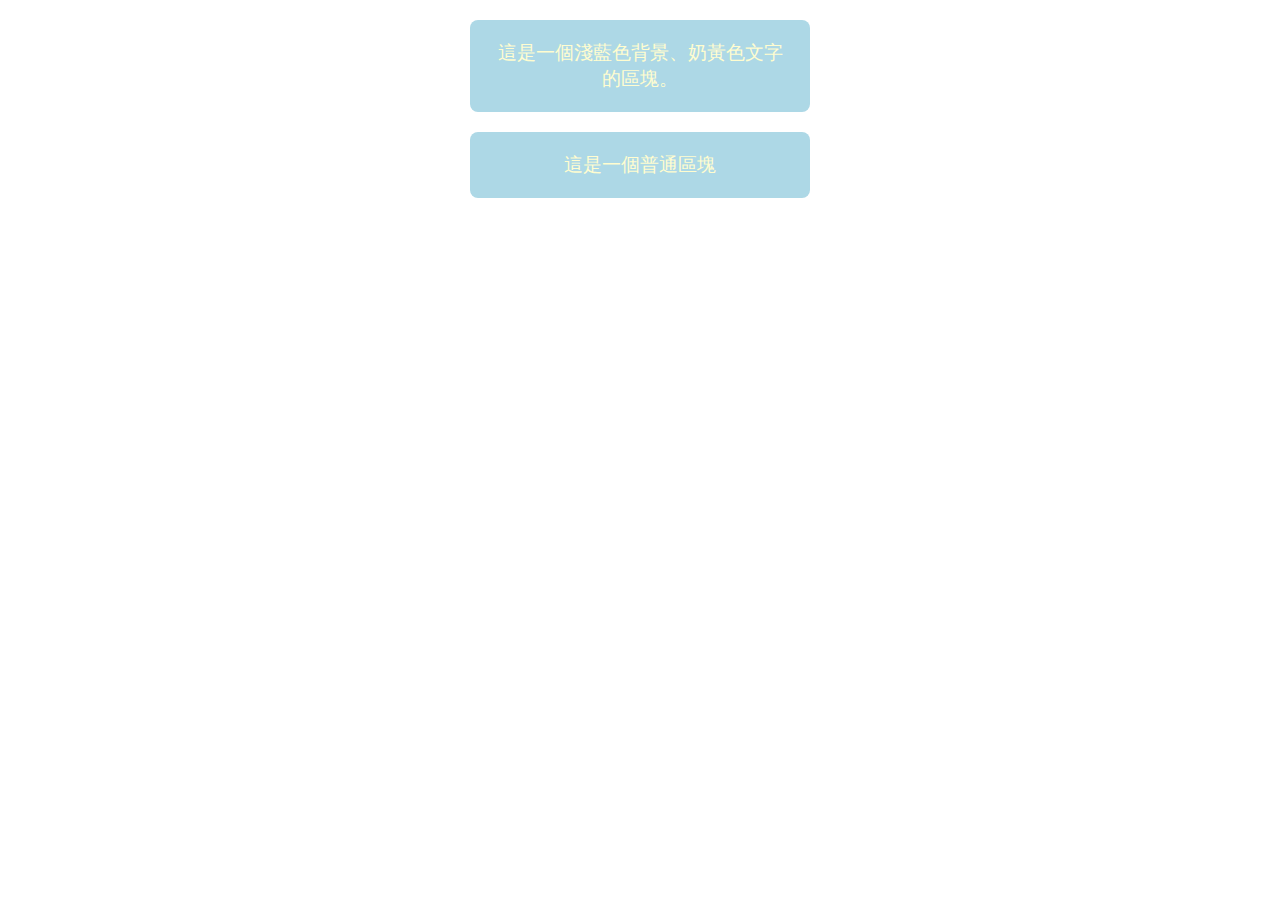
<file: 1014/exx1.html>
<!DOCTYPE html>
<html lang="zh-Hant">
<head>
    <meta charset="UTF-8">
    <title>淺藍色區塊</title>
    <style>
        .light-blue-block {
            background-color: #add8e6;
            color: #fffdd0;
            padding: 20px;
            border-radius: 8px;
            font-size: 1.2em;
            width: 300px;
            margin: 20px auto;
            text-align: center;
        }
    </style>
</head>
<body>
    <div class="light-blue-block">
        這是一個淺藍色背景、奶黃色文字的區塊。
    </div>
    <div class="light-blue-block">
        這是一個普通區塊

    </div>
</body>
</html>
</file>
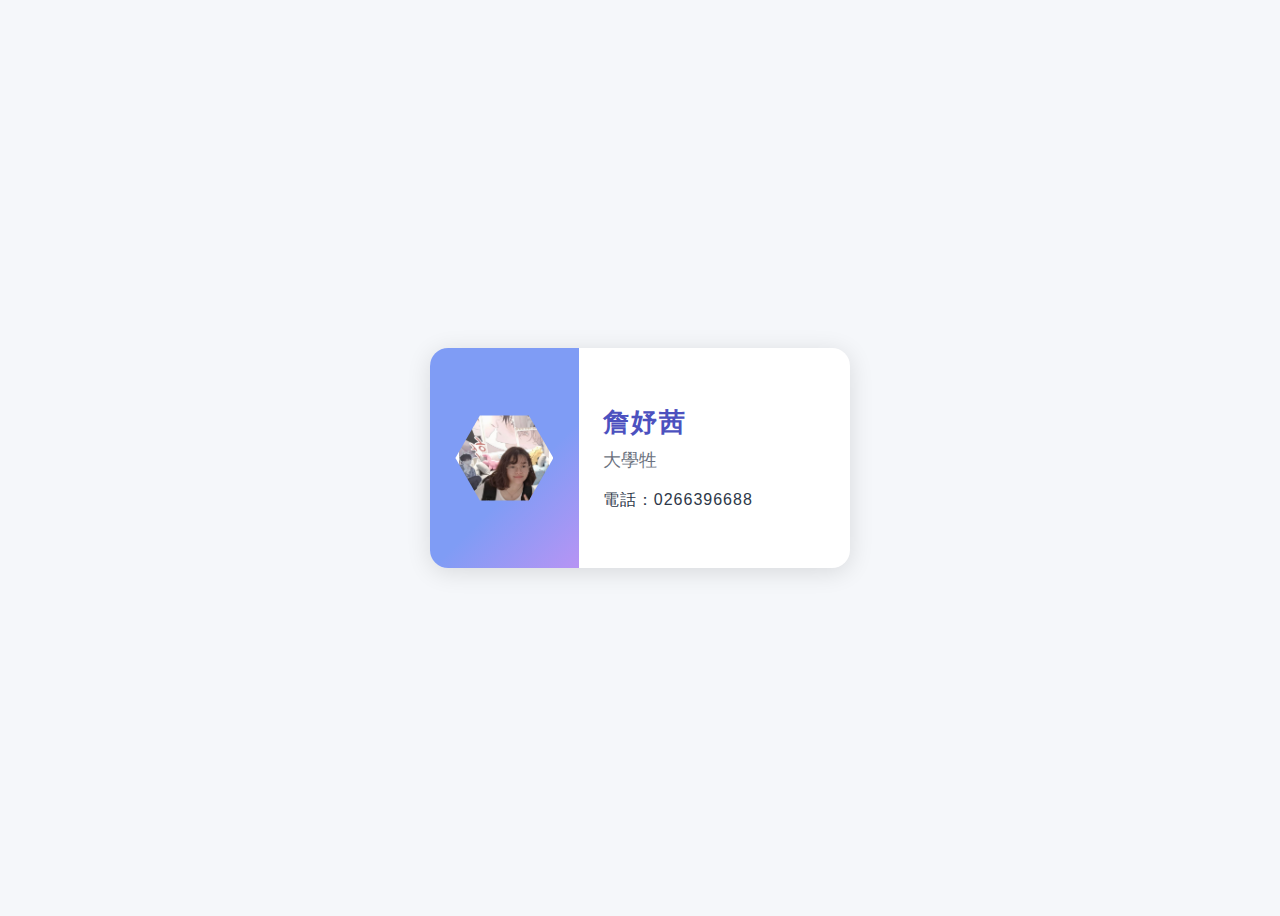
<file: 1014/namecard.html>
<!DOCTYPE html>
<html lang="zh-Hant">
<head>
    <meta charset="UTF-8">
    <meta name="viewport" content="width=device-width, initial-scale=1.0">
    <title>詹妤茜 名片</title>
    <style>
        body {
            background: #f5f7fa;
            font-family: 'Segoe UI', '微軟正黑體', Arial, sans-serif;
            display: flex;
            justify-content: center;
            align-items: center;
            height: 100vh;
        }
        .card {
            display: flex;
            width: 420px;
            height: 220px;
            box-shadow: 0 4px 24px rgba(0,0,0,0.12);
            border-radius: 18px;
            overflow: hidden;
            background: #fff;
        }
        .card-left {
            background: linear-gradient(135deg, #7f9cf5 60%, #b794f4 100%);
            width: 40%;
            display: flex;
            align-items: center;
            justify-content: center;
        }
        .profile-img {
            width: 90px;
            height: 90px;
            /* 六邊形遮罩 */
            -webkit-clip-path: polygon(
                25% 6.7%, 75% 6.7%,
                100% 50%, 75% 93.3%,
                25% 93.3%, 0% 50%
            );
            clip-path: polygon(
                25% 6.7%, 75% 6.7%,
                100% 50%, 75% 93.3%,
                25% 93.3%, 0% 50%
            );
            border: 4px solid #fff;
            object-fit: cover;
            box-shadow: 0 2px 8px rgba(0,0,0,0.10);
            background: #eee;
        }
        .card-right {
            width: 60%;
            padding: 32px 24px;
            display: flex;
            flex-direction: column;
            justify-content: center;
        }
        .name {
            font-size: 1.6em;
            font-weight: bold;
            color: #4c51bf;
            margin-bottom: 8px;
            letter-spacing: 2px;
        }
        .title {
            font-size: 1.1em;
            color: #6b7280;
            margin-bottom: 18px;
        }
        .phone {
            font-size: 1em;
            color: #2d3748;
            letter-spacing: 1px;
        }
    </style>
</head>
<body>
    <div class="card">
        <div class="card-left">
            <img class="profile-img" src="pic1.jpg" alt="Profile Image">
        </div>
        <div class="card-right">
            <div class="name">詹妤茜</div>
            <div class="title">大學牲</div>
            <div class="phone">電話：0266396688</div>
        </div>
    </div>
</body>
</html>
</file>
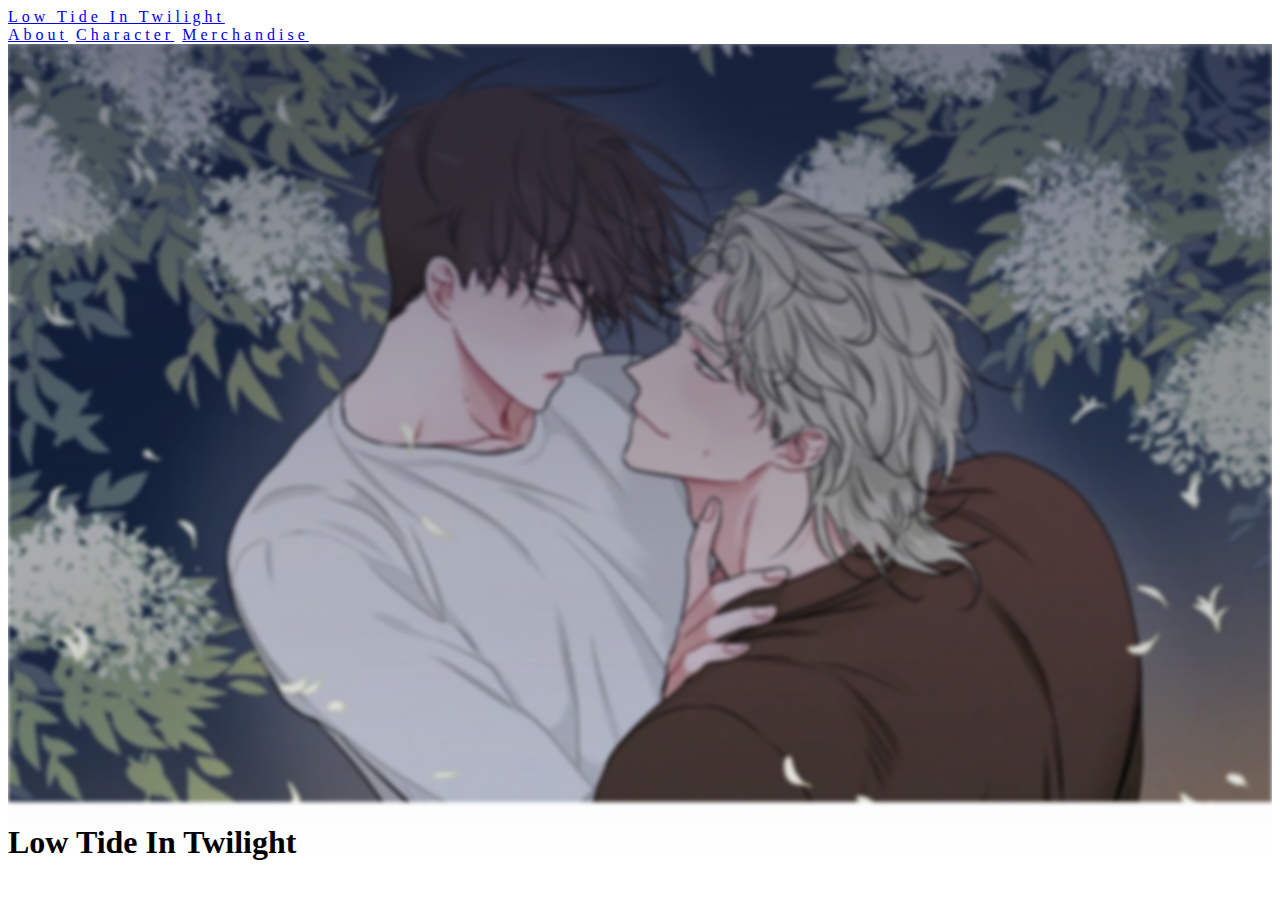
<file: 1021/index.html.backup.2025-10-25.html>
<!DOCTYPE html>
<html lang="zh-Hant">
<head>
    <meta charset="UTF-8">
    <meta name="viewport" content="width=device-width, initial-scale=1.0">
    <title>1021</title>
    <link rel="stylesheet" href="https://www.w3schools.com/w3css/5/w3.css">
    <style>
    .header-effect {
  position: relative;
  overflow: hidden;
}
      .rain-drop {
        position: absolute;
        pointer-events: none;
        z-index: 1;
        background: radial-gradient(
          circle at 35% 35%,
          rgba(255, 255, 255, 1) 0%,
          rgba(255, 255, 255, 0.6) 20%,
          rgba(255, 255, 255, 0.3) 40%,
          rgba(255, 255, 255, 0.1) 60%,
          transparent 100%
        );
        border-radius: 50%;
        filter: blur(0.3px);
        opacity: 0.35;
      }

      .rain-drop::before {
        content: '';
        position: absolute;
        top: 25%;
        left: 20%;
        width: 25%;
        height: 25%;
        background: radial-gradient(
          circle at center,
          rgba(255, 255, 255, 1) 0%,
          rgba(255, 255, 255, 0.5) 50%,
          transparent 100%
        );
        border-radius: 50%;
        filter: blur(0.2px);
      }

      @keyframes rain-fall {
        0% {
          transform: translateY(-200%);
          opacity: 0;
        }
        5% {
          opacity: 0.35;
        }
        95% {
          opacity: 0.35;
        }
        100% {
          transform: translateY(200%);
          opacity: 0;
        }
      }
.header-effect img {
  display: block;
  width: 100%;
  height: auto;
  filter: blur(2px) brightness(0.92);
}
.header-overlay {
  position: absolute;
  top: 0; left: 0; right: 0; bottom: 0;
  pointer-events: none;
  background: linear-gradient(to bottom, rgba(35,41,70,0.55) 0%, rgba(35,41,70,0.15) 60%, rgba(35,41,70,0) 100%);
  mask-image: linear-gradient(to bottom, rgba(0,0,0,1) 70%, rgba(0,0,0,0) 100%);
  -webkit-mask-image: linear-gradient(to bottom, rgba(0,0,0,1) 70%, rgba(0,0,0,0) 100%);
}
.rain {
  position: absolute;
  top: 0;
  left: 0;
  right: 0;
  bottom: 0;
  pointer-events: none;
  overflow: hidden;
  height: 100%;
}

.drop {
  position: absolute;
  pointer-events: none;
  z-index: 1;
  background: radial-gradient(
    circle at 35% 35%,
    background: radial-gradient(
      circle at 35% 35%,
      rgba(255, 255, 255, 1) 0%,
      rgba(255, 255, 255, 0.6) 20%,
      rgba(255, 255, 255, 0.3) 40%,
      rgba(255, 255, 255, 0.1) 60%,
      transparent 100%
    );
    border-radius: 50%;
    transform-origin: center;
    animation: rain cubic-bezier(0.4, 0.0, 0.2, 1) infinite;
    filter: blur(0.3px);
    opacity: 0.35;
    box-shadow: 
      0 0 2px rgba(255, 255, 255, 0.1),
      inset 0 0 2px rgba(255, 255, 255, 0.1);
    inset 0 0 2px rgba(255, 255, 255, 0.1);
}

.drop::before {
  content: '';
    top: 25%;
    left: 20%;
    width: 25%;
    height: 25%;
  height: 25%;
  background: radial-gradient(
    circle at center,
      rgba(255, 255, 255, 0.5) 50%,
    transparent 100%
  );
  border-radius: 50%;
}

@keyframes rain {
  0% {
    transform: translateY(-200%);
      transform: translateY(-200%);
  }
  5% {
    5% {
      opacity: 0.35;
  95% {
    95% {
      opacity: 0.35;
    transform: translateY(200%);
    opacity: 0;
      transform: translateY(200%);
}

.header-effect {
  position: relative;
  overflow: hidden;
}

.header-effect::before {
  content: '';
  position: absolute;
  width: 100%;
  height: 100%;
  background: rgba(0, 0, 0, 0.1);
  pointer-events: none;
}
.header-wave {
  position: absolute;
  left: 0; right: 0; bottom: 0;
  height: 80px;
  pointer-events: none;
  z-index: 2;
  background: url('https://www.transparenttextures.com/patterns/wavecut.png') repeat-x;
  opacity: 0.32;
  animation: headerWaveMove 8s linear infinite;
  background-size: 400px 80px;
  mask-image: linear-gradient(to top, rgba(0,0,0,1) 60%, rgba(0,0,0,0) 100%);
  -webkit-mask-image: linear-gradient(to top, rgba(0,0,0,1) 60%, rgba(0,0,0,0) 100%);
}
@keyframes headerWaveMove {
  0% { background-position: 0 0; }
  100% { background-position: 400px 0; }
}

.header-gradient-mask {
  position: absolute;
  left: 0; right: 0; bottom: 0;
  height: 60%;
  pointer-events: none;
  background: linear-gradient(to bottom, rgba(255,255,255,0) 0%, rgba(35,41,70,0.08) 60%, rgba(35,41,70,0.35) 100%);
  z-index: 2;
}
      body {
        background: linear-gradient(120deg, #232946 0%, #1a2233 40%, #3a506b 100%);
        background-attachment: fixed;
        color: #eaf6ff;
        position: relative;
        min-height: 100vh;
        overflow-x: hidden;
      }
      .glass {
        background: rgba(255,255,255,0.08);
        border-radius: 0.75em;
        box-shadow: 0 2px 24px 0 rgba(31, 38, 135, 0.18), 0 0 0 2px rgba(255,255,255,0.25) inset;
        backdrop-filter: blur(4px) contrast(140%) brightness(120%);
        -webkit-backdrop-filter: blur(4px) contrast(140%) brightness(120%);
        border: 2.5px solid rgba(255,255,255,0.35);
        margin-top: 20px;
        padding: 28px 22px;
        transition: box-shadow 0.3s, border 0.3s, transform 0.3s;
      }
      .character-card {
  transition: box-shadow 0.6s cubic-bezier(.4,1.4,.6,1), border 0.4s, transform 0.6s cubic-bezier(.4,1.4,.6,1), filter 0.4s, background 0.4s;
}
.character-card:hover {
  box-shadow: 0 0 64px 24px rgba(180,200,255,0.28), 0 0 32px 8px rgba(220,220,230,0.18), 0 4px 32px 0 rgba(31, 38, 135, 0.12);
  border: 3px solid rgba(220,220,230,0.35);
  transform: scale(1.04) translateY(-6px);
  filter: brightness(1.12) blur(1.5px) drop-shadow(0 0 32px rgba(180,200,255,0.18));
  background: rgba(255,255,255,0.18);
  animation: gentleWave 1.2s ease-in-out;
}
@keyframes gentleWave {
  0% { transform: scale(1) translateY(0); filter: none; }
  50% { transform: scale(1.06) translateY(-8px); filter: blur(2px) brightness(1.18); }
  100% { transform: scale(1.04) translateY(-6px); filter: blur(1.5px) brightness(1.12); }
}
      body::before {
        content: '';
        position: fixed;
        top: 0; left: 0; right: 0; bottom: 0;
        pointer-events: none;
        z-index: 0;
        background: url('https://media.istockphoto.com/id/1144238840/photo/white-water-wave-texture-or-natural-ripple-background.jpg?s=612x612&w=0&k=20&c=KlonPeFesHoUeHjax1gCEhnVFlQHY4kQNwhc03upSqQ=') repeat;
        opacity: 0.22;
        mix-blend-mode: lighten;
        animation: waveMove 30s linear infinite;
      }
      @keyframes waveMove {
        0% { background-position: 0 0; }
        100% { background-position: 200px 100px; }
      }
      .w3-text-grey {
        color: #b0c4de !important;
      }
      .w3-bar, .w3-card, .w3-container, .w3-row, .w3-col, .w3-section {
        background: transparent !important;
      }
    </style>
</head>
<body>
   <!-- Navbar (sit on top) -->
<div class="w3-top">
  <div class="w3-bar w3-light w3-padding w3-card" style="letter-spacing:4px;">
    <a href="#home" class="w3-bar-item w3-button">Low Tide In Twilight</a>
    <!-- Right-sided navbar links. Hide them on small screens -->
    <div class="w3-right w3-hide-small">
      <a href="#about" class="w3-bar-item w3-button">About</a>
      <a href="#character" class="w3-bar-item w3-button">Character</a>
      <a href="#merchandise" class="w3-bar-item w3-button">Merchandise</a>
    </div>
  </div>
</div>

<!-- Header -->
<header class="w3-display-container w3-content w3-wide header-effect" style="max-width:1600px;min-width:500px" id="home">
  <img class="w3-image" src="./w3images/pic5.webp" alt="Hamburger Catering" width="100%" height="800">
  <div class="header-overlay"></div>
  <div class="header-wave"></div>
  <div class="rain"></div>
  <div class="w3-display-bottomleft w3-padding-large w3-opacity">
    <h1 class="w3-xxlarge">Low Tide In Twilight</h1>
  </div>
</header>

<script>
function createRain() {
  const rain = document.querySelector('.rain');
  const dropCount = 35;
  
  // 先清除所有現有的水滴
  rain.innerHTML = '';
  
  for(let i = 0; i < dropCount; i++) {
    const drop = document.createElement('div');
    drop.className = 'drop';
    
    const size = Math.random() * 4 + 2;
    const duration = Math.random() * 3 + 4;
    const delay = Math.random() * 10;
    const duration = Math.random() * 6 + 10; // 更慢的動畫：10-16秒
    
    // 添加一些隨機的傾斜角度，但範圍更小
    const rotation = Math.random() * 8 - 4; // -4到4度之間
    
      height: ${size}px;
    const heightScale = Math.random() * 0.4 + 1.8; // 1.8-2.2之間
    
      height: ${size * heightScale}px;
      animation-duration: ${duration}s;
      animation-delay: -${delay}s;
      transform: rotate(${rotation}deg);
    `;
    
    rain.appendChild(drop);
  }
  setTimeout(createRain, 2000);
  setTimeout(createRain, 4000);
}

setInterval(createRain, 6000);
window.addEventListener('load', createRain);

        drop.style.animation = 'rain-fall ' + duration + 's linear -' + delay + 's infinite';
setInterval(createRain, 10000);

// 初始創建兩次，使效果更豐富
createRain();
setTimeout(createRain, 5000);
n  const dropCount = 35;

<!-- Page content -->
<div class="w3-content glass" style="max-width:1100px">

  <!-- About Section -->
    drop.style.position = 'absolute';
    drop.style.pointerEvents = 'none';
    drop.style.zIndex = '1';
    drop.style.borderRadius = '50%';
    drop.style.filter = 'blur(0.3px)';
    drop.style.opacity = '0.35';
      <div class="w3-col m6 w3-padding-large w3-hide-small" >
    const size = Math.random() * 4 + 2;
      style.textContent = '@keyframes rain-fall { ' +
        '0% { transform: translateY(-200%); opacity: 0; } ' +
        '5% { opacity: 0.35; } ' +
        '95% { opacity: 0.35; } ' +
        '100% { transform: translateY(200%); opacity: 0; } ' +
      '}';
    
    drop.appendChild(highlight);
  <h1 class="w3-center" style="width:100%;margin-bottom:32px;font-size:2.2em;letter-spacing:2px;">人物介紹</h1>
  <div style="display:flex;gap:32px;flex-wrap:wrap;justify-content:center;">
    <!-- Card 1 -->
    <div class="glass character-card" style="flex:1 1 300px;max-width:340px;min-width:260px;display:flex;flex-direction:column;align-items:center;">
      <div style="width:180px;height:220px;overflow:hidden;border-radius:12px;margin-bottom:16px;background:#eaeaea;">
window.addEventListener('load', () => {
  // 添加關鍵幀動畫
  const style = document.createElement('style');
  style.textContent = `
    @keyframes rain-fall {
      0% {
        transform: translateY(-200%);
        opacity: 0;
      }
      5% {
        opacity: 0.35;
      }
      95% {
        opacity: 0.35;
      }
      100% {
        transform: translateY(200%);
        opacity: 0;
      }
    }
  `;
  document.head.appendChild(style);
  
  createRain();
  setTimeout(createRain, 2000);
  setTimeout(createRain, 4000);
});
      </div>
setInterval(createRain, 6000);
      <div style="margin-bottom:12px;color:#eaf6ff;font-size:1em;text-align:center;">高利貸企業的老闆，笑裡藏刀，行事狠戾。</div>
      <div style="display:flex;gap:12px;margin-bottom:8px;">
        <span style="background:#3a506b;color:#fff;padding:2px 10px;border-radius:12px;font-size:0.95em;">Alpha</span>
        <span style="background:rgba(255,255,255,0.18);color:#232946;padding:2px 10px;border-radius:12px;font-size:0.95em;">age <br>27</span>
        <span style="background:rgba(255,255,255,0.18);color:#232946;padding:2px 10px;border-radius:12px;font-size:0.95em;">height <br>193cm</span>
      </div>
      <div style="margin-top:10px;color:#b0c4de;font-size:1em;text-align:center;">我是為了上你，才會故意幫助你。畢竟我也不是什麼好人。</div>
    </div>
    <!-- Card 2 -->
    <div class="glass character-card" style="flex:1 1 300px;max-width:340px;min-width:260px;display:flex;flex-direction:column;align-items:center;">
      <div style="width:180px;height:220px;overflow:hidden;border-radius:12px;margin-bottom:16px;background:#eaeaea;">
        <img src="./w3images/pic10.jpg" alt="金懿玄" style="width:100%;height:100%;object-fit:cover;">
      </div>
      <h2 style="margin:0 0 8px 0;font-size:1.4em;letter-spacing:1px;">金懿玄</h2>
      <div style="margin-bottom:12px;color:#eaf6ff;font-size:1em;text-align:center;">為了還債一天打好幾份工，也因此無暇顧及獨自留在家的弟弟。</div>
      <div style="display:flex;gap:12px;margin-bottom:8px;">
        <span style="background:#3a506b;color:#fff;padding:2px 10px;border-radius:12px;font-size:0.95em;">Omega</span>
        <span style="background:rgba(255,255,255,0.18);color:#232946;padding:2px 10px;border-radius:12px;font-size:0.95em;">age 27</span>
        <span style="background:rgba(255,255,255,0.18);color:#232946;padding:2px 10px;border-radius:12px;font-size:0.95em;">height 179cm</span>
      </div>
      <div style="margin-top:10px;color:#b0c4de;font-size:1em;text-align:center;">不知道問題出在哪裡，我老是有尋死的念頭。</div>
    </div>
    <!-- Card 3 -->
    <div class="glass character-card" style="flex:1 1 300px;max-width:340px;min-width:260px;display:flex;flex-direction:column;align-items:center;">
      <div style="width:180px;height:220px;overflow:hidden;border-radius:12px;margin-bottom:16px;background:#eaeaea;">
        <img src="./w3images/pic12.jpg" alt="金懿寜" style="width:100%;height:100%;object-fit:cover;">
      </div>
      <h2 style="margin:0 0 8px 0;font-size:1.4em;letter-spacing:1px;">金懿寜</h2>
      <div style="margin-bottom:12px;color:#eaf6ff;font-size:1em;text-align:center;">金懿玄的弟弟，乖巧懂事的兄控。</div>
      <div style="display:flex;gap:12px;margin-bottom:8px;">
        <span style="background:rgba(255,255,255,0.18);color:#232946;padding:2px 10px;border-radius:12px;font-size:0.95em;">age 7</span>
        <span style="background:rgba(255,255,255,0.18);color:#232946;padding:2px 10px;border-radius:12px;font-size:0.95em;">height 121cm</span>
      </div>
      <div style="margin-top:10px;color:#b0c4de;font-size:1em;text-align:center;">我一個人也可以，把自己照顧得很好！</div>
    </div>
  </div>
   <!-- Character Section 2-->
  <div class="w3-row w3-padding-64" id="menu" style="justify-content:center;">
  <h1 class="w3-center" style="width:100%;margin-bottom:32px;font-size:2.2em;letter-spacing:2px;"></h1>
  <div style="display:flex;gap:32px;flex-wrap:wrap;justify-content:center;">
   <!-- Card 4 -->
    <div class="glass character-card" style="flex:1 1 300px;max-width:340px;min-width:260px;display:flex;flex-direction:column;align-items:center;">
      <div style="width:180px;height:220px;overflow:hidden;border-radius:12px;margin-bottom:16px;background:#eaeaea;">
        <img src="./w3images/pic11.jpg" alt="呂太洲" style="width:100%;height:100%;object-fit:cover;">
      </div>
      <h2 style="margin:0 0 8px 0;font-size:1.4em;letter-spacing:1px;">呂太州的爸爸們</h2>
      <div style="margin-bottom:12px;color:#eaf6ff;font-size:1em;text-align:center;">黑道商業聯姻。</div>
      <div style="display:flex;gap:12px;margin-bottom:8px;">
        <span style="background:#3a506b;color:#fff;padding:2px 10px;border-radius:12px;font-size:0.95em;">Alpha</span>
        <span style="background:rgba(255,255,255,0.18);color:#232946;padding:2px 10px;border-radius:12px;font-size:0.95em;">age 27</span>
        <span style="background:rgba(255,255,255,0.18);color:#232946;padding:2px 10px;border-radius:12px;font-size:0.95em;">height 193cm</span>
      </div>
      <div style="margin-top:10px;color:#b0c4de;font-size:1em;text-align:center;">。</div>
    </div>
    <!-- Card 5 -->
    <div class="glass character-card" style="flex:1 1 300px;max-width:340px;min-width:260px;display:flex;flex-direction:column;align-items:center;">
      <div style="width:180px;height:220px;overflow:hidden;border-radius:12px;margin-bottom:16px;background:#eaeaea;">
        <img src="./w3images/pic10.jpg" alt="金懿玄" style="width:100%;height:100%;object-fit:cover;">
      </div>
      <h2 style="margin:0 0 8px 0;font-size:1.4em;letter-spacing:1px;">呂海月</h2>
      <div style="margin-bottom:12px;color:#eaf6ff;font-size:1em;text-align:center;">呂泰州與金懿璇的小孩</div>
      <div style="display:flex;gap:12px;margin-bottom:8px;">
        <span style="background:#3a506b;color:#fff;padding:2px 10px;border-radius:12px;font-size:0.95em;">Omega</span>
        <span style="background:rgba(255,255,255,0.18);color:#232946;padding:2px 10px;border-radius:12px;font-size:0.95em;">age 27</span>
        <span style="background:rgba(255,255,255,0.18);color:#232946;padding:2px 10px;border-radius:12px;font-size:0.95em;">height 179cm</span>
      </div>
      <div style="margin-top:10px;color:#b0c4de;font-size:1em;text-align:center;">水母沒有腦，但是有毒。</div>
    </div>
    <!-- Card 6 -->
    <div class="glass character-card" style="flex:1 1 300px;max-width:340px;min-width:260px;display:flex;flex-direction:column;align-items:center;">
      <div style="width:180px;height:220px;overflow:hidden;border-radius:12px;margin-bottom:16px;background:#eaeaea;">
        <img src="./w3images/pic12.jpg" alt="金懿寜" style="width:100%;height:100%;object-fit:cover;">
      </div>
      <h2 style="margin:0 0 8px 0;font-size:1.4em;letter-spacing:1px;">呂元英</h2>
      <div style="margin-bottom:12px;color:#eaf6ff;font-size:1em;text-align:center;">呂泰州的表姊
      
      </div>
      <div style="display:flex;gap:12px;margin-bottom:8px;">
        <span style="background:rgba(255,255,255,0.18);color:#232946;padding:2px 10px;border-radius:12px;font-size:0.95em;">age 7</span>
        <span style="background:rgba(255,255,255,0.18);color:#232946;padding:2px 10px;border-radius:12px;font-size:0.95em;">height 121cm</span>
      </div>
      <div style="margin-top:10px;color:#b0c4de;font-size:1em;text-align:center;">我一個人也可以，把自己照顧得很好！</div>
    </div>
  </div>
</div>

  <hr>

  <!-- merchandise Section -->
  <div class="w3-container w3-padding-64" id="contact">
    <h1>merchandise</h1><br>
    <p>We offer full-service catering for any event, large or small. We understand your needs and we will cater the food to satisfy the biggerst criteria of them all, both look and taste. Do not hesitate to contact us.</p>
    <p class="w3-text-blue-grey w3-large"><b>Catering Service, 42nd Living St, 43043 New York, NY</b></p>
    <p>You can also contact us by phone 00553123-2323 or email catering@catering.com, or you can send us a message here:</p>
    <form action="/action_page.php" target="_blank">
      <p><input class="w3-input w3-padding-16" type="text" placeholder="Name" required name="Name"></p>
      <p><input class="w3-input w3-padding-16" type="number" placeholder="How many people" required name="People"></p>
      <p><input class="w3-input w3-padding-16" type="datetime-local" placeholder="Date and time" required name="date" value="2020-11-16T20:00"></p>
      <p><input class="w3-input w3-padding-16" type="text" placeholder="Message \ Special requirements" required name="Message"></p>
      <p><button class="w3-button w3-light-grey w3-section" type="submit">了解更多</button></p>
    </form>
  </div>

  <div style="text-align:center; margin: 32px 0;"></div>
<!-- End page content -->
</div>
<!-- Footer -->
<footer class="w3-center w3-transparent w3-padding-32">
  <div style="display: flex; justify-content: center; align-items: center; width: 100%; margin-bottom: 24px;">
    <img src="./w3images/pic7.jpg" class="w3-round w3-image w3-opacity-min" alt="Character" style="max-width: 1000px; width: 800;">
  </div>
  <p>線上看<a href="https://www.bomtoon.tw/detail/night_of_W" title="水邊之夜" target="_blank" class="w3-hover-text-black">水邊之夜</a></p>
</footer>
</body>
</html>
</file>
